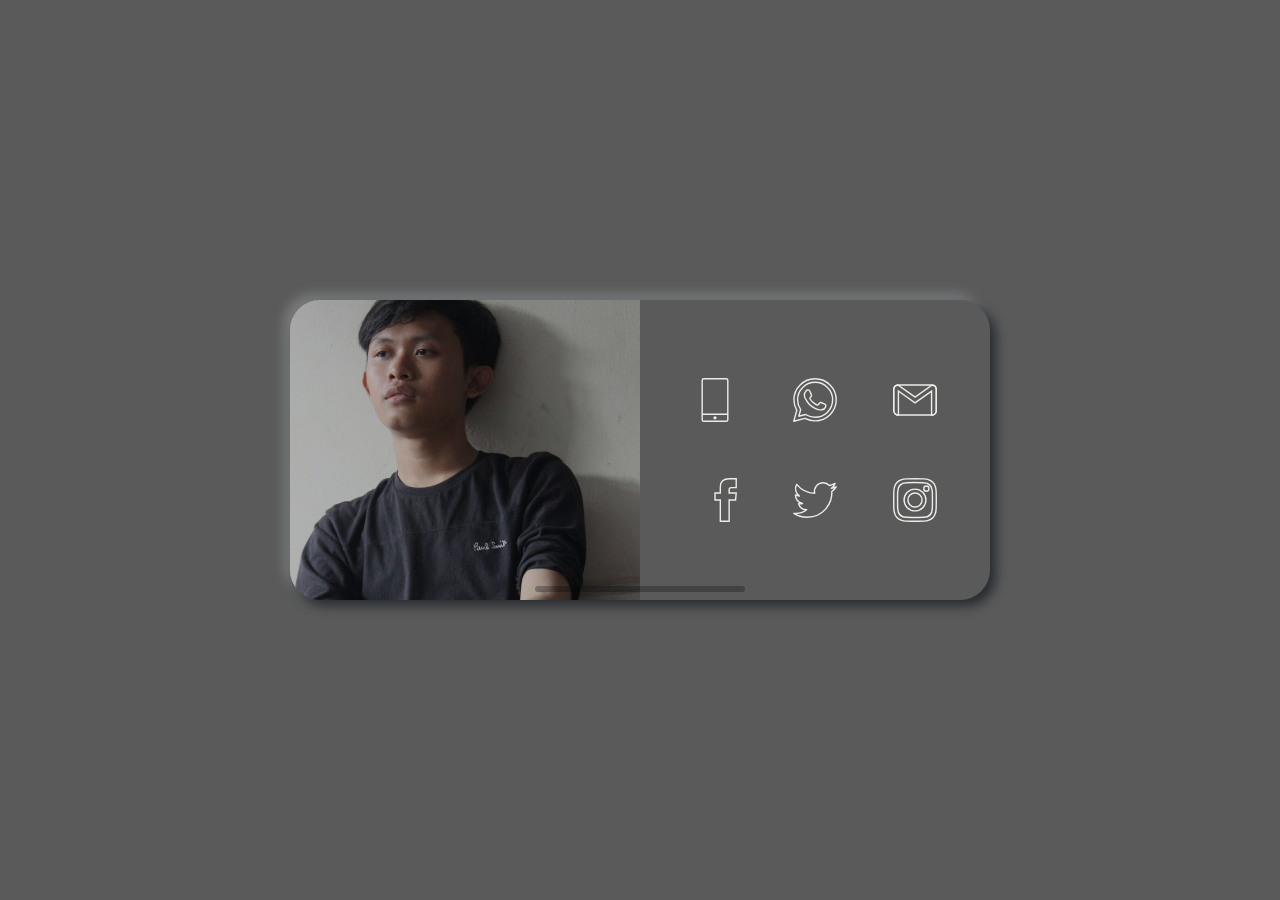
<file: index.html>
<!doctype html>
<html id="one" class="nocls">

<head>
	<!-- Required meta tags -->
	<meta charset="utf-8">
	<meta name="viewport"
		content="width=device-width, initial-scale=1, minimum-scale=1, maximum-scale=1, shrink-to-fit=no">

	<!-- Custom CSS -->
	<link rel="stylesheet" href="css/accio.css">

	<!-- favIcon-s Link -->
	<link rel="apple-touch-icon" sizes="57x57" href="img/favicon/apple-icon-57x57.png">
	<link rel="apple-touch-icon" sizes="60x60" href="img/favicon/apple-icon-60x60.png">
	<link rel="apple-touch-icon" sizes="72x72" href="img/favicon/apple-icon-72x72.png">
	<link rel="apple-touch-icon" sizes="76x76" href="img/favicon/apple-icon-76x76.png">
	<link rel="apple-touch-icon" sizes="114x114" href="img/favicon/apple-icon-114x114.png">
	<link rel="apple-touch-icon" sizes="120x120" href="img/favicon/apple-icon-120x120.png">
	<link rel="apple-touch-icon" sizes="144x144" href="img/favicon/apple-icon-144x144.png">
	<link rel="apple-touch-icon" sizes="152x152" href="img/favicon/apple-icon-152x152.png">
	<link rel="apple-touch-icon" sizes="180x180" href="img/favicon/apple-icon-180x180.png">
	<link rel="icon" type="image/png" sizes="192x192" href="img/favicon/android-icon-192x192.png">
	<link rel="icon" type="image/png" sizes="32x32" href="img/favicon/favicon-32x32.png">
	<link rel="icon" type="image/png" sizes="96x96" href="img/favicon/favicon-96x96.png">
	<link rel="icon" type="image/png" sizes="16x16" href="img/favicon/favicon-16x16.png">
	<link rel="manifest" href="img/favicon/manifest.json">
	<meta name="msapplication-TileColor" content="#ffffff">
	<meta name="msapplication-TileImage" content="img/favicon/ms-icon-144x144.png">
	<meta name="theme-color" content="#ffffff">

	<!-- Twitter Markuo -->
	<meta name="twitter:image" content="https://sedanglapar.github.io/sedang-lapar/img/card.jpg" />
	<meta name="twitter:card" content="summary_large_image">
	<meta name="twitter:site" content="@sedang_lapar" />
	<meta name="twitter:creator" content="@sedang_lapar" />
	<!-- facebook Markup -->
	<meta property="og:url" content="sedang-lapar.000webhostapp.com/accio" />
	<meta property="og:type" content="website" />
	<meta property="og:title" content="My Contact" />
	<meta property="og:description" content="call / email / Social Media" />
	<meta property="og:image" content="https://sedanglapar.github.io/sedang-lapar/img/card.jpg" />

	<title>My Contact</title>
</head>

<body>
	<section id="load">
		<style>
			#load {
				background-color: #5a5a5a;
				z-index: 2;
				transform: scale(1);
				opacity: 1;
				transition: all .5s ease-in-out;
			}

			#load svg {
				width: 100px;
				height: 100px;
				background-color: #7e7e7e;
				padding: 5px;
				transform: scale(1);
				opacity: 1;
			}

			#load svg .fil0 {
				fill: #5a5a5a
			}

			#load svg .fil1 {
				fill: #00CECE;
			}

			#load.close {
				transform: scale(3);
				opacity: 0;
			}

			#load.close .svg {
				transform: scale(3);
				opacity: 0;
			}

		</style>
		<svg xmlns="http://www.w3.org/2000/svg" xml:space="preserve" width="100%" height="100%" version="1.1"
			style="shape-rendering:geometricPrecision; text-rendering:geometricPrecision; image-rendering:optimizeQuality; fill-rule:evenodd; clip-rule:evenodd"
			viewBox="0 0 6587 6587" xmlns:xlink="http://www.w3.org/1999/xlink">
			<g id="Layer_x0020_1">
				<metadata id="CorelCorpID_0Corel-Layer RIPrivate" />
				<path class="fil0"
					d="M0 0l6586 0 0 6586 -353 0 -1470 -1469 -1470 1469 -3293 0 0 -6586zm2794 6087l-1940 0 970 -970 970 970zm-2294 -5587l2294 0 -2294 2294 0 -2294zm3293 0l1940 0 -970 970 -970 -970zm2294 354l0 1940 -970 -970 970 -970zm-458 2189l-1732 0 866 -866 866 866zm-2439 0l-2232 0 2335 -2335 1116 1116 -1219 1219zm2439 500l-866 866 -866 -866 1732 0zm-1220 1220l-1116 1116 -1116 -1116 1116 -1116 1116 1116zm-2585 -354l-867 -866 1733 0 -866 866zm4263 -616l0 1940 -970 -970 970 -970zm-5587 1940l0 -1940 970 970 -970 970z" />
				<polygon class="fil1" points="-1,6586 -1,6234 6233,0 6586,0 6586,354 354,6586 " />
			</g>
		</svg>
	</section>
	<section class="">
		<div class="accio">
			<div class="accio-face" style="background-image: url(img/74.jpg);"></div>
			<div class="accio-back">
				<div class="iconwrap">

					<!-- individual Link -->
					<div class="frame">
						<a class="phone" href="tel:+6289627246816">
							<div class="tooltipwrap">
								<div class="tooltip">telephone</div>
							</div>
							<div class="icon-hover"></div>
						</a>
					</div>

					<!-- individual Link -->
					<div class="frame">
						<a class="whatsapp" href="https://wa.me/6289627246816" target="_blank">
							<div class="tooltipwrap">
								<div class="tooltip">whatsapp</div>
							</div>
							<div class="icon-hover"></div>
						</a>
					</div>

					<!-- individual Link -->
					<div class="frame">
						<a class="gmail" href="mailto:idho.private@gmail.com" target="_blank">
							<div class="tooltipwrap">
								<div class="tooltip">gmail</div>
							</div>
							<div class="icon-hover"></div>
						</a>
					</div>

					<!-- individual Link -->
					<div class="frame">
						<a class="facebook" href="https://id-id.facebook.com/idho.private" target="_blank">
							<div class="tooltipwrap">
								<div class="tooltip">facebook</div>
							</div>
							<div class="icon-hover"></div>
						</a>
					</div>

					<!-- individual Link -->
					<div class="frame">
						<a class="twitter" href="https://twitter.com/sedang_lapar_2" target="_blank">
							<div class="tooltipwrap">
								<div class="tooltip">twitter</div>
							</div>
							<div class="icon-hover"></div>
						</a>
					</div>

					<!-- individual Link -->
					<div class="frame">
						<a class="instagram" href="https://instagram.com/sedang_lapar_blog/" target="_blank">
							<div class="tooltipwrap">
								<div class="tooltip">instagram</div>
							</div>
							<div class="icon-hover">
								<div class="icon-instagram"></div>
							</div>
						</a>
					</div>
				</div>
			</div>
			<div class="home-link"></div>
		</div>
	</section>
	<script src="js/jquery-3.5.1.min.js"></script>
	<script src="js/accio.js"></script>
</body>

</html>
</file>
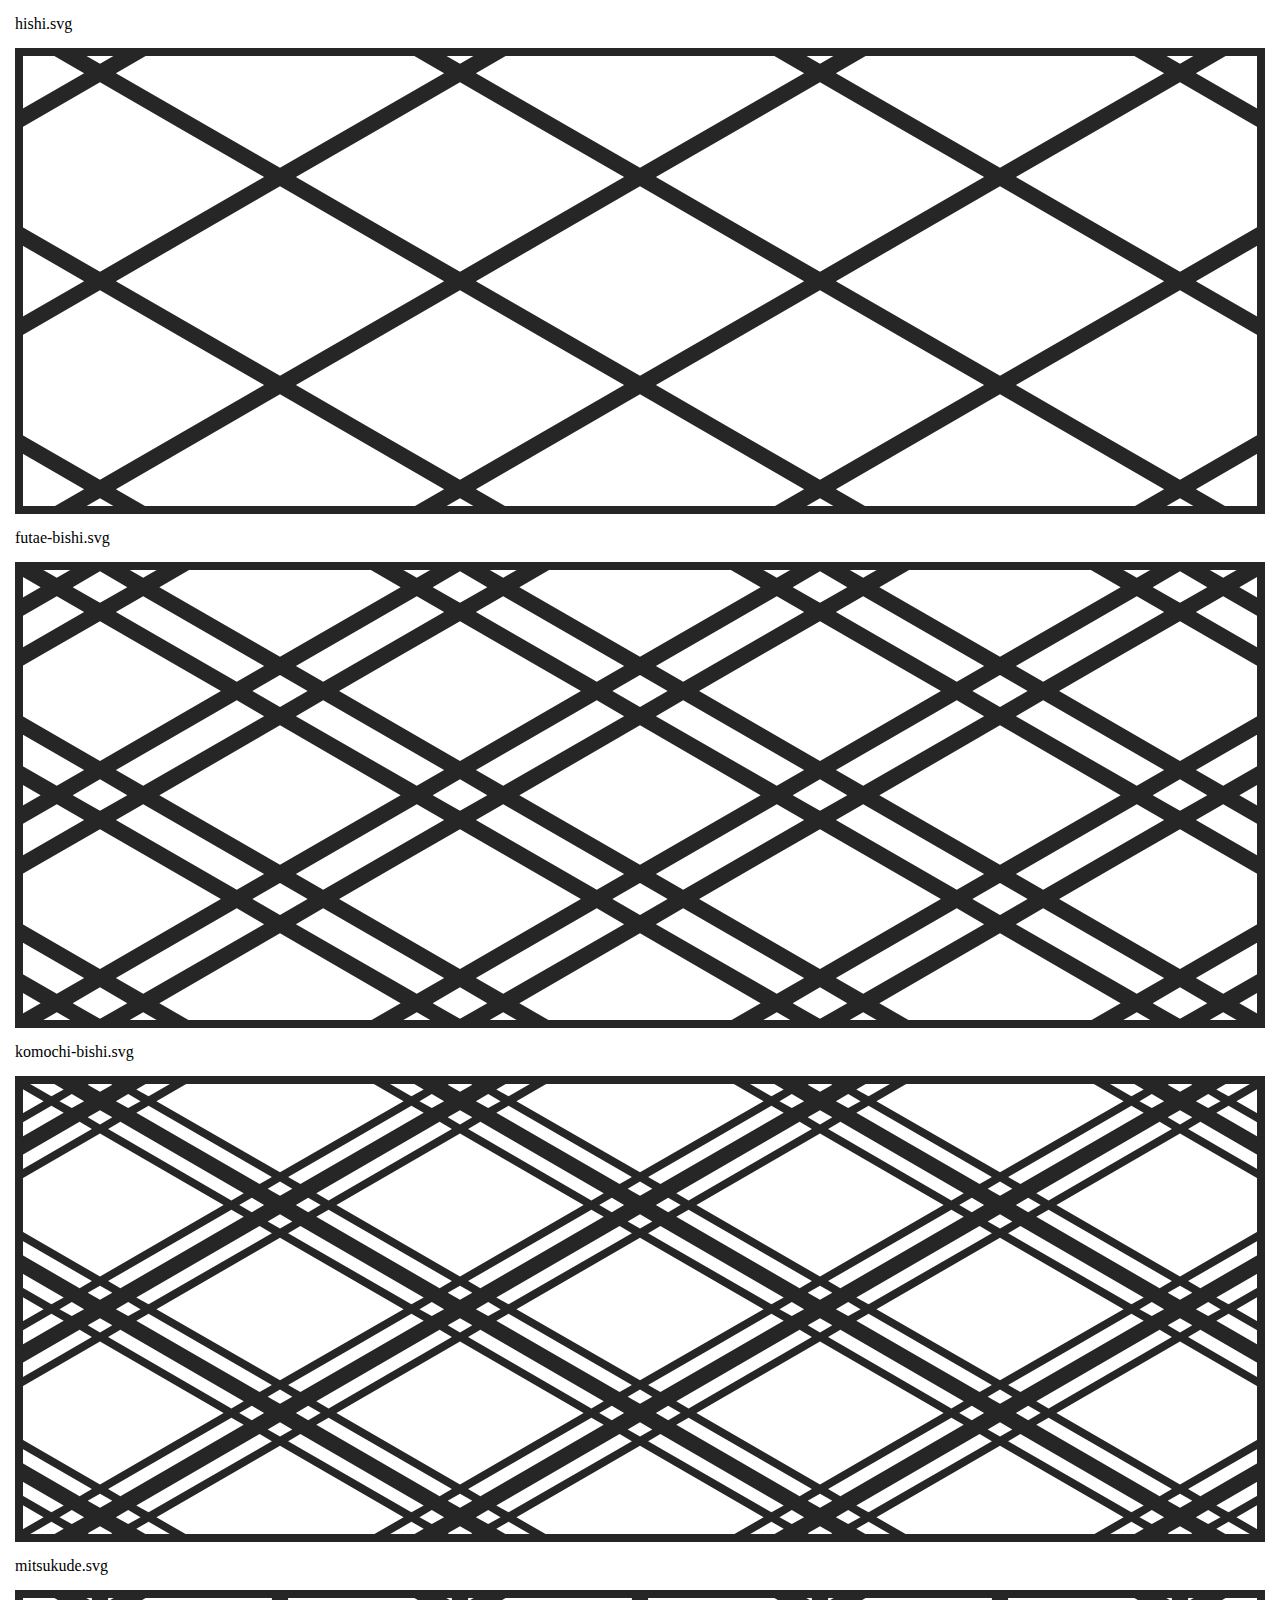
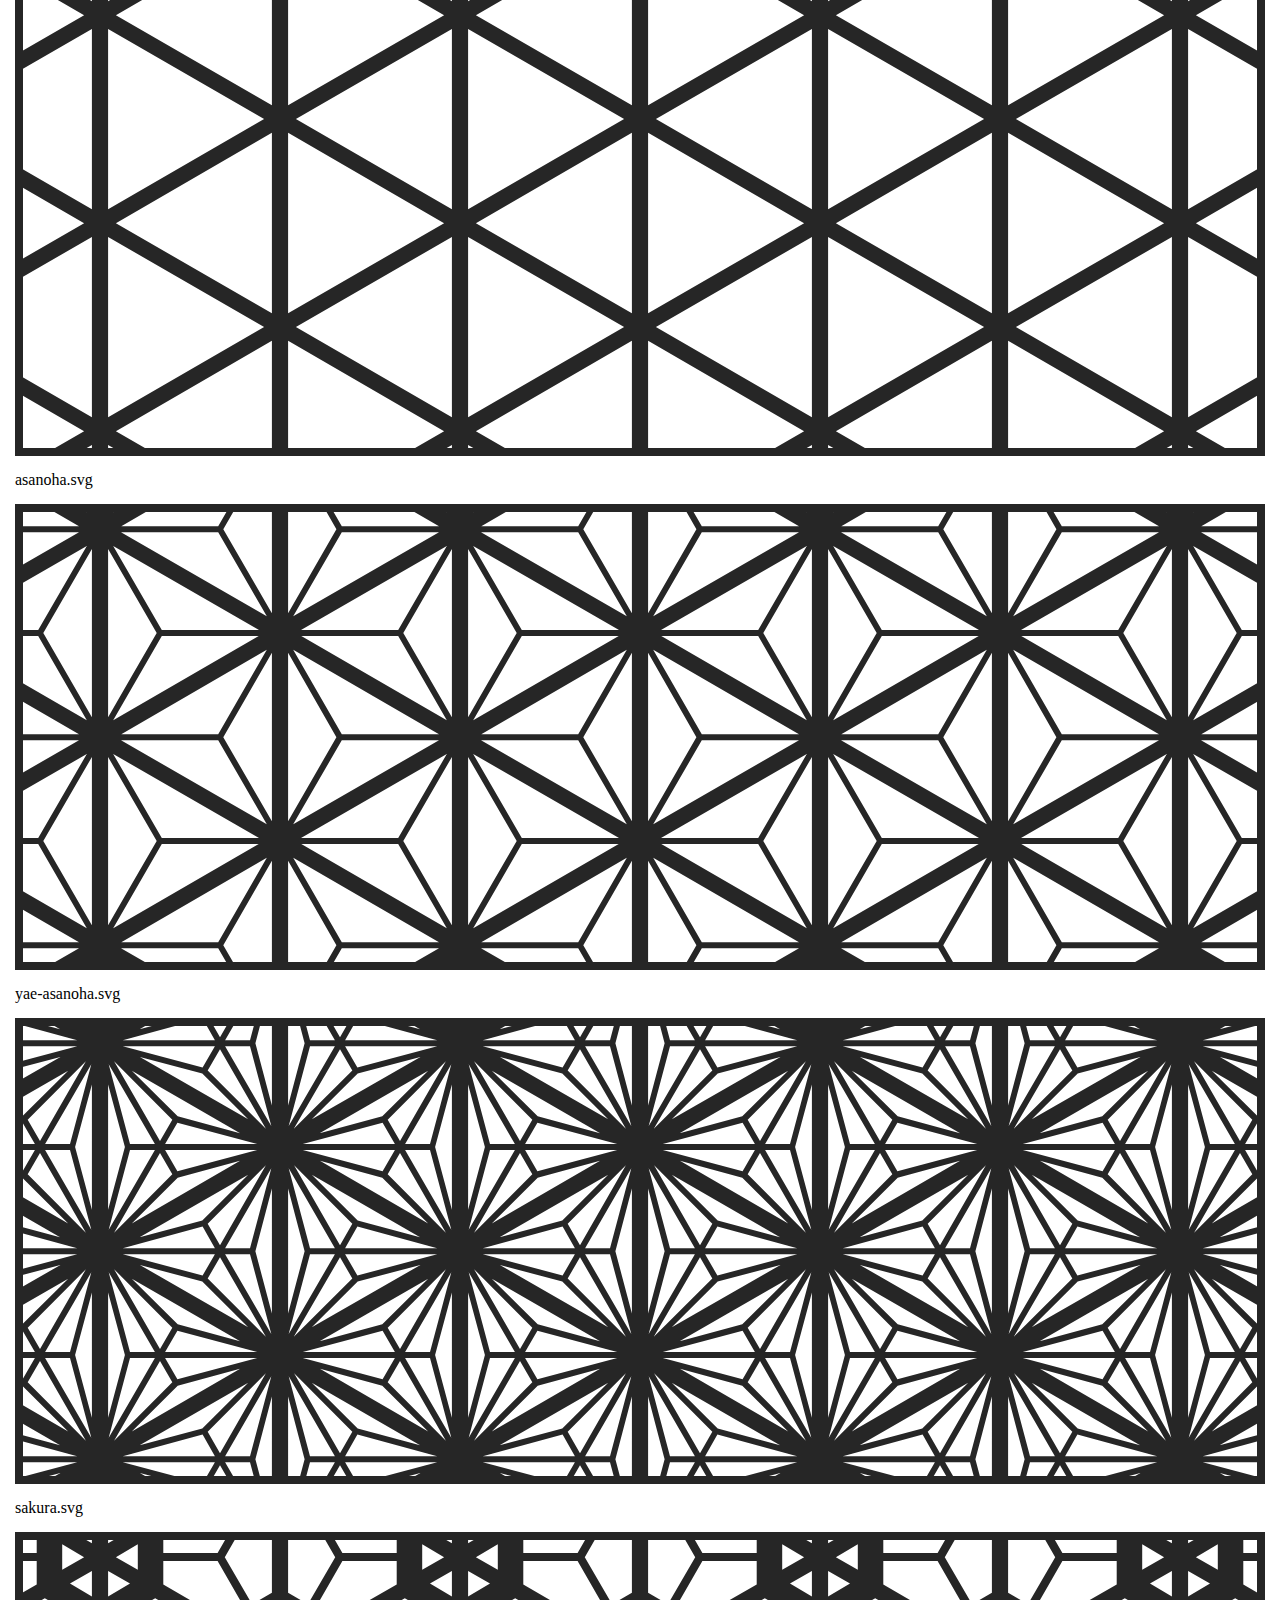
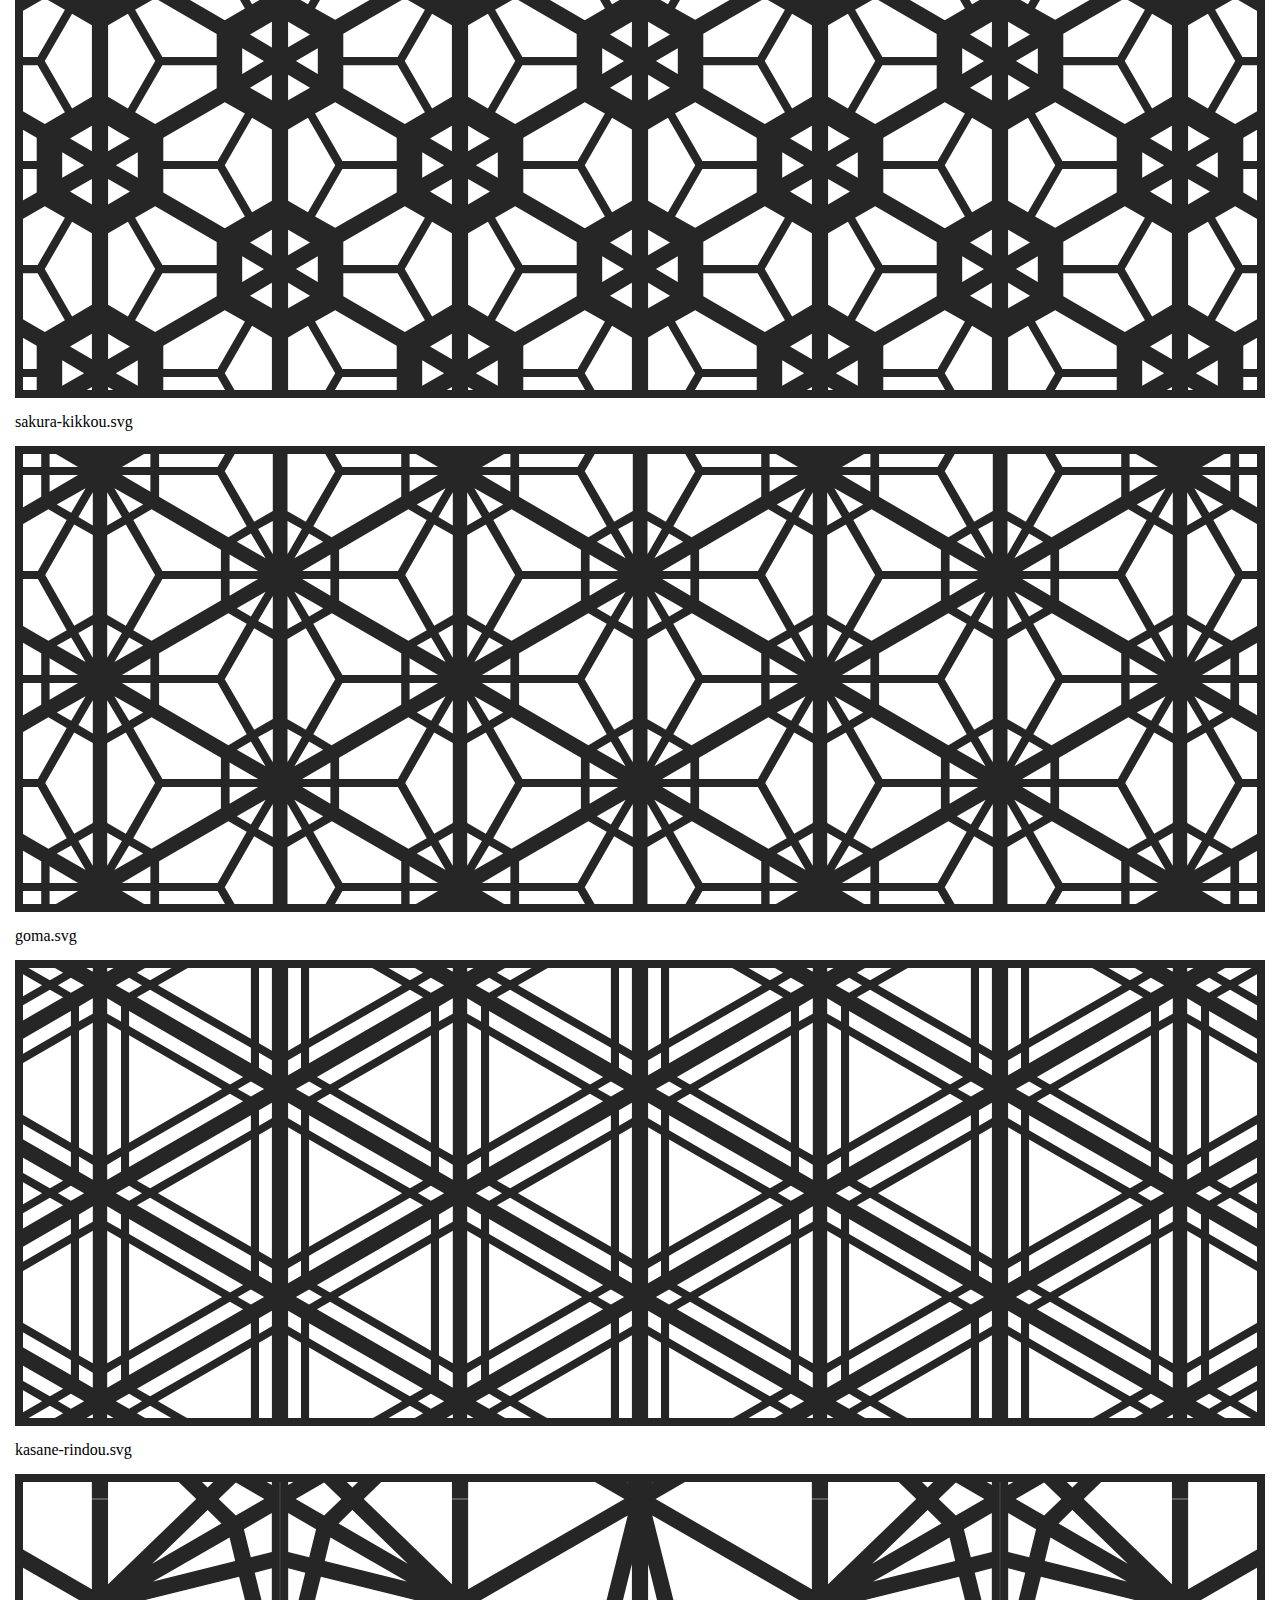
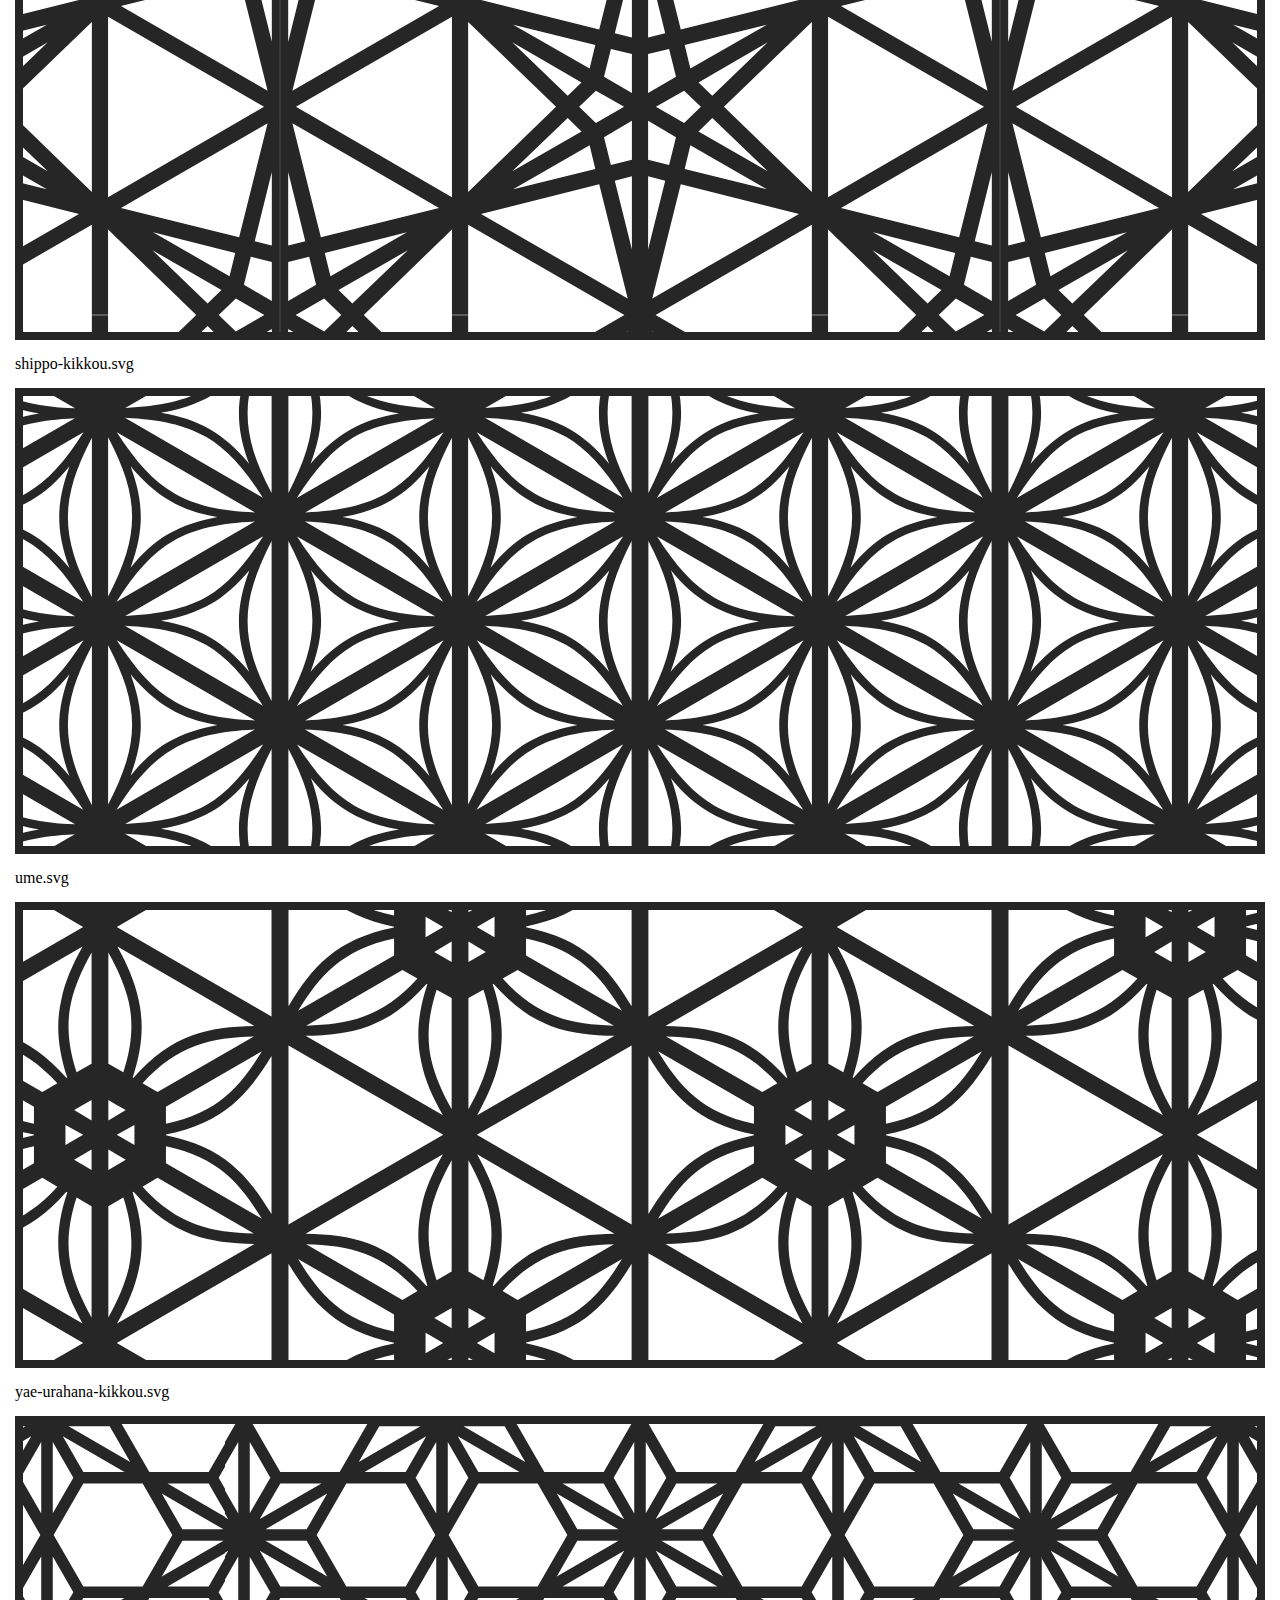
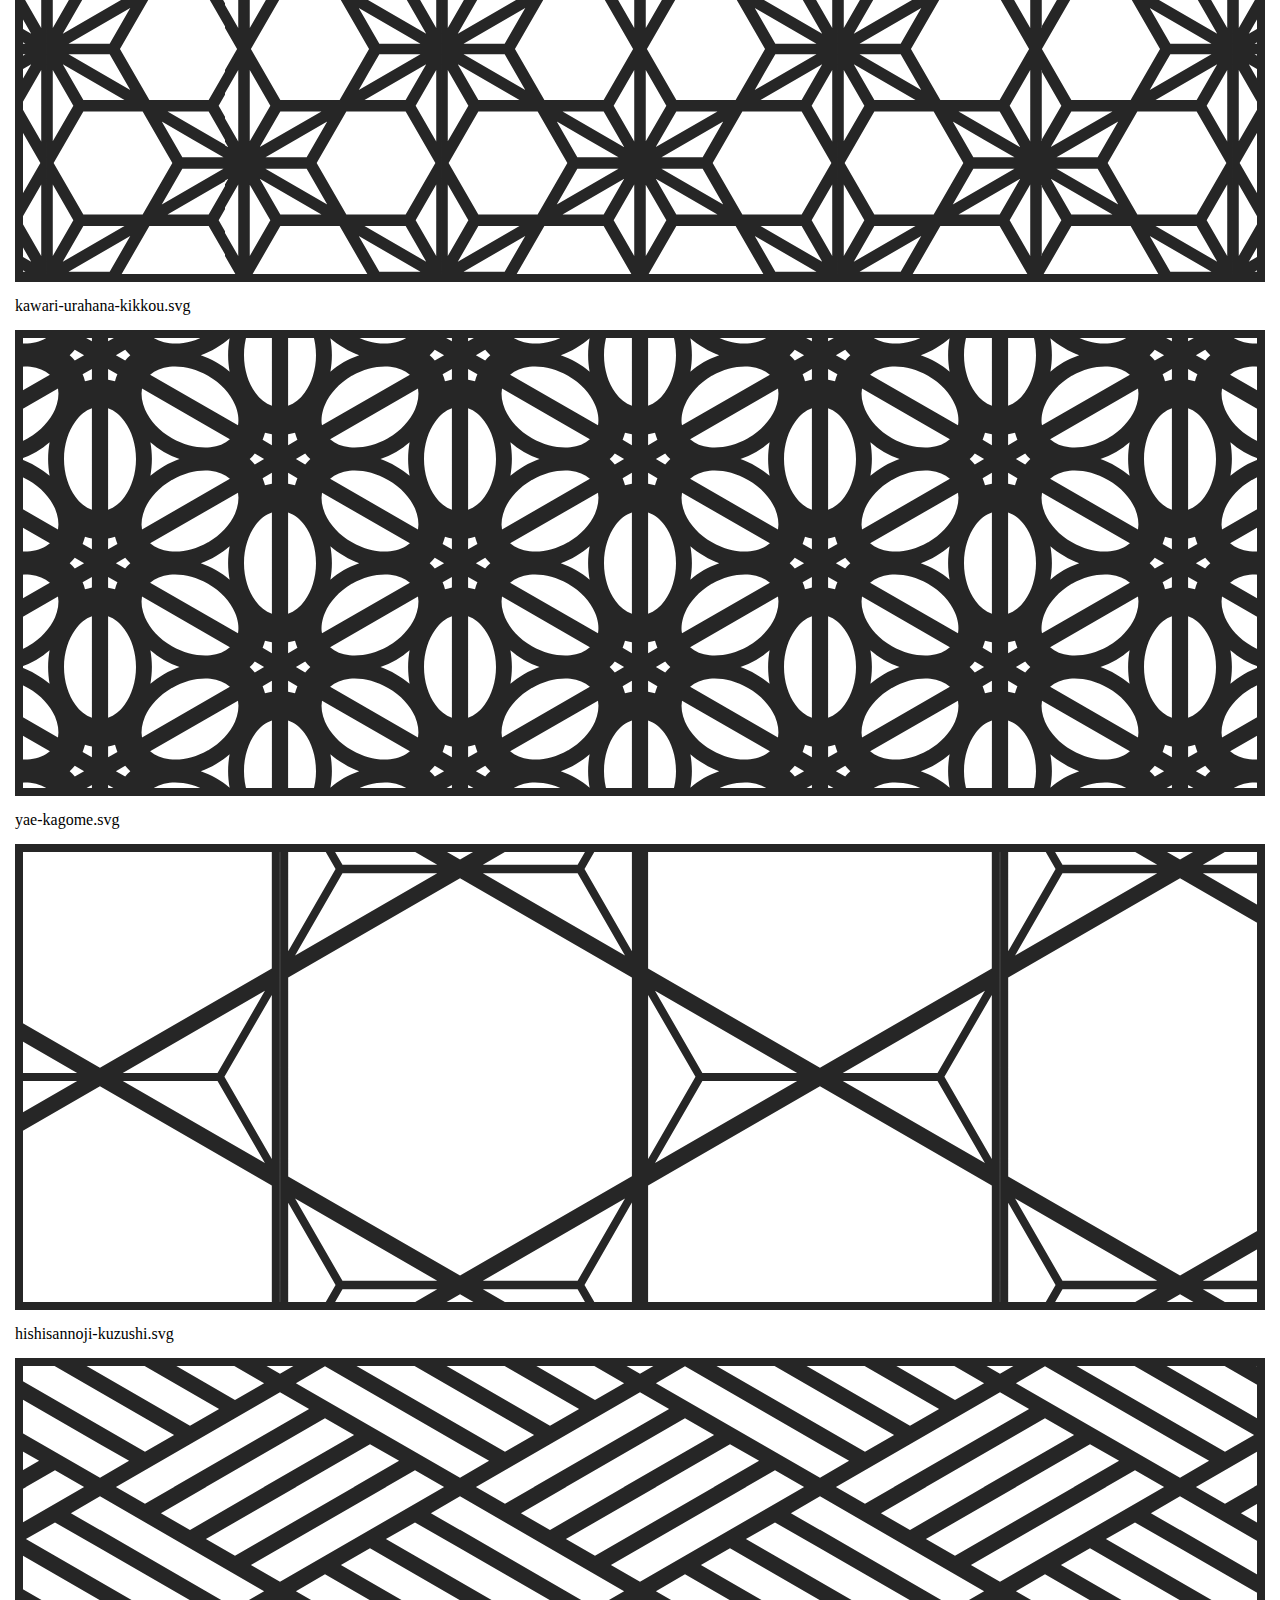
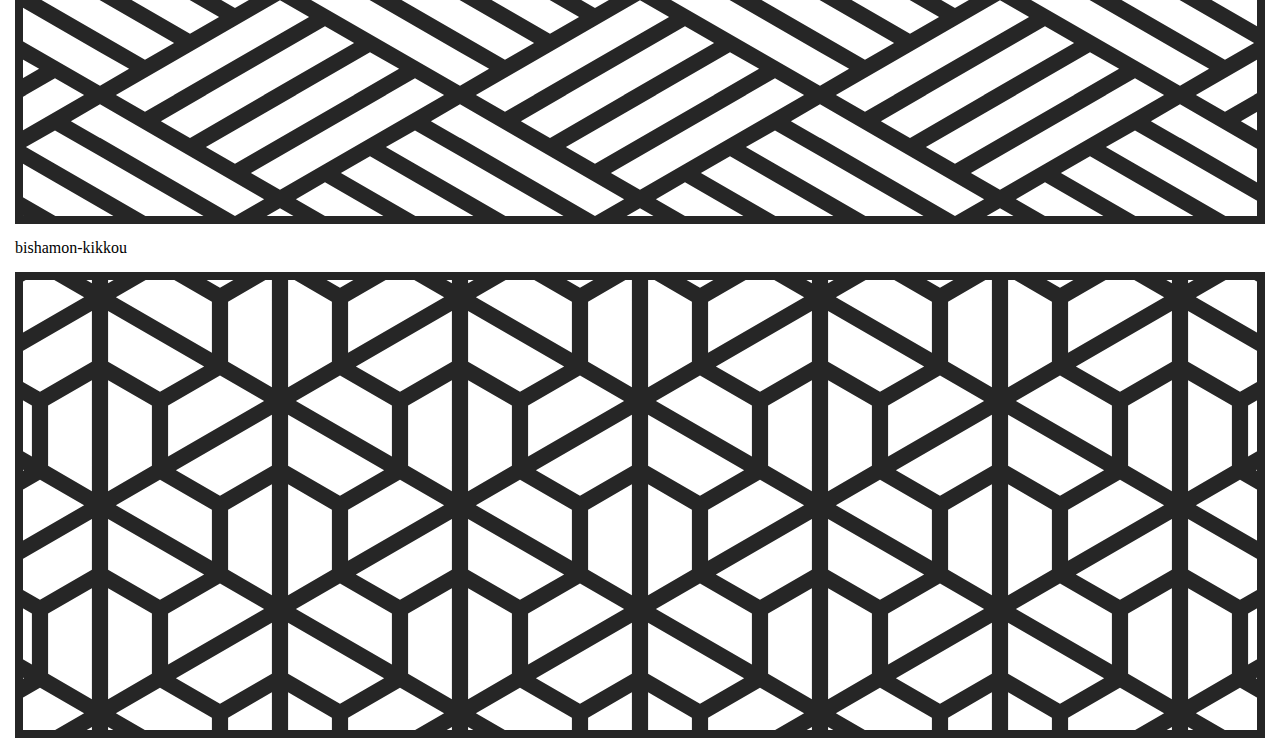
<file: kumiko-pattern/index.html>
<html class="no-js" lang="en-US"><head>
<meta name="viewport" content="width=device-width,initial-scale=1.0"><meta name="format-detection" content="telephone=no">
<style>
body {
padding:15px 15px 0 15px;
margin:0;
display: flex;
flex-wrap: wrap;
align-items: center;
justify-content: center;
}
    
div {
width: 100%;
height: 50vh;
background-position: center;
/*background-size: 100px;*/
border: 8px solid #262626;
margin: 15px 0;
transition: all 1s cubic-bezier(0.29, 0.01, 0.37, 0.91);
}

div:hover {
/*background-size: 150px;*/
}

p {
width: 100%;
margin:0;
}
</style>
</head>
<body>
<p>hishi.svg</p>
<div style="background-image:url(hishi.svg);"></div>

<p>futae-bishi.svg</p>
<div style="background-image:url(futae-bishi.svg);"></div>

<p>komochi-bishi.svg</p>
<div style="background-image:url(komochi-bishi.svg);"></div>

<p>mitsukude.svg</p>
<div style="background-image:url(mitsukude.svg);"></div>

<p>asanoha.svg</p>
<div style="background-image:url(asanoha.svg);"></div>

<p>yae-asanoha.svg</p>
<div style="background-image:url(yae-asanoha.svg);"></div>

<p>sakura.svg</p>
<div style="background-image:url(sakura.svg);"></div>

<p>sakura-kikkou.svg</p>
<div style="background-image:url(sakura-kikkou.svg);"></div>

<p>goma.svg</p>
<div style="background-image:url(goma.svg);"></div>

<p>kasane-rindou.svg</p>
<div style="background-image:url(kasane-rindou.svg);"></div>

<p>shippo-kikkou.svg</p>
<div style="background-image:url(shippo-kikkou.svg);"></div>

<p>ume.svg</p>
<div style="background-image:url(ume.svg);"></div>

<p>yae-urahana-kikkou.svg</p>
<div style="background-image:url(yae-urahana-kikkou.svg);"></div>

<p>kawari-urahana-kikkou.svg</p>
<div style="background-image:url(kawari-urahana-kikkou.svg);"></div>

<p>yae-kagome.svg</p>
<div style="background-image:url(yae-kagome.svg);"></div>

<p>hishisannoji-kuzushi.svg</p>
<div style="background-image:url(hishisannoji-kuzushi.svg);"></div>

<p>bishamon-kikkou</p>
<div style="background-image:url(bishamon-kikkou.svg);"></div>


</body></html>
</file>
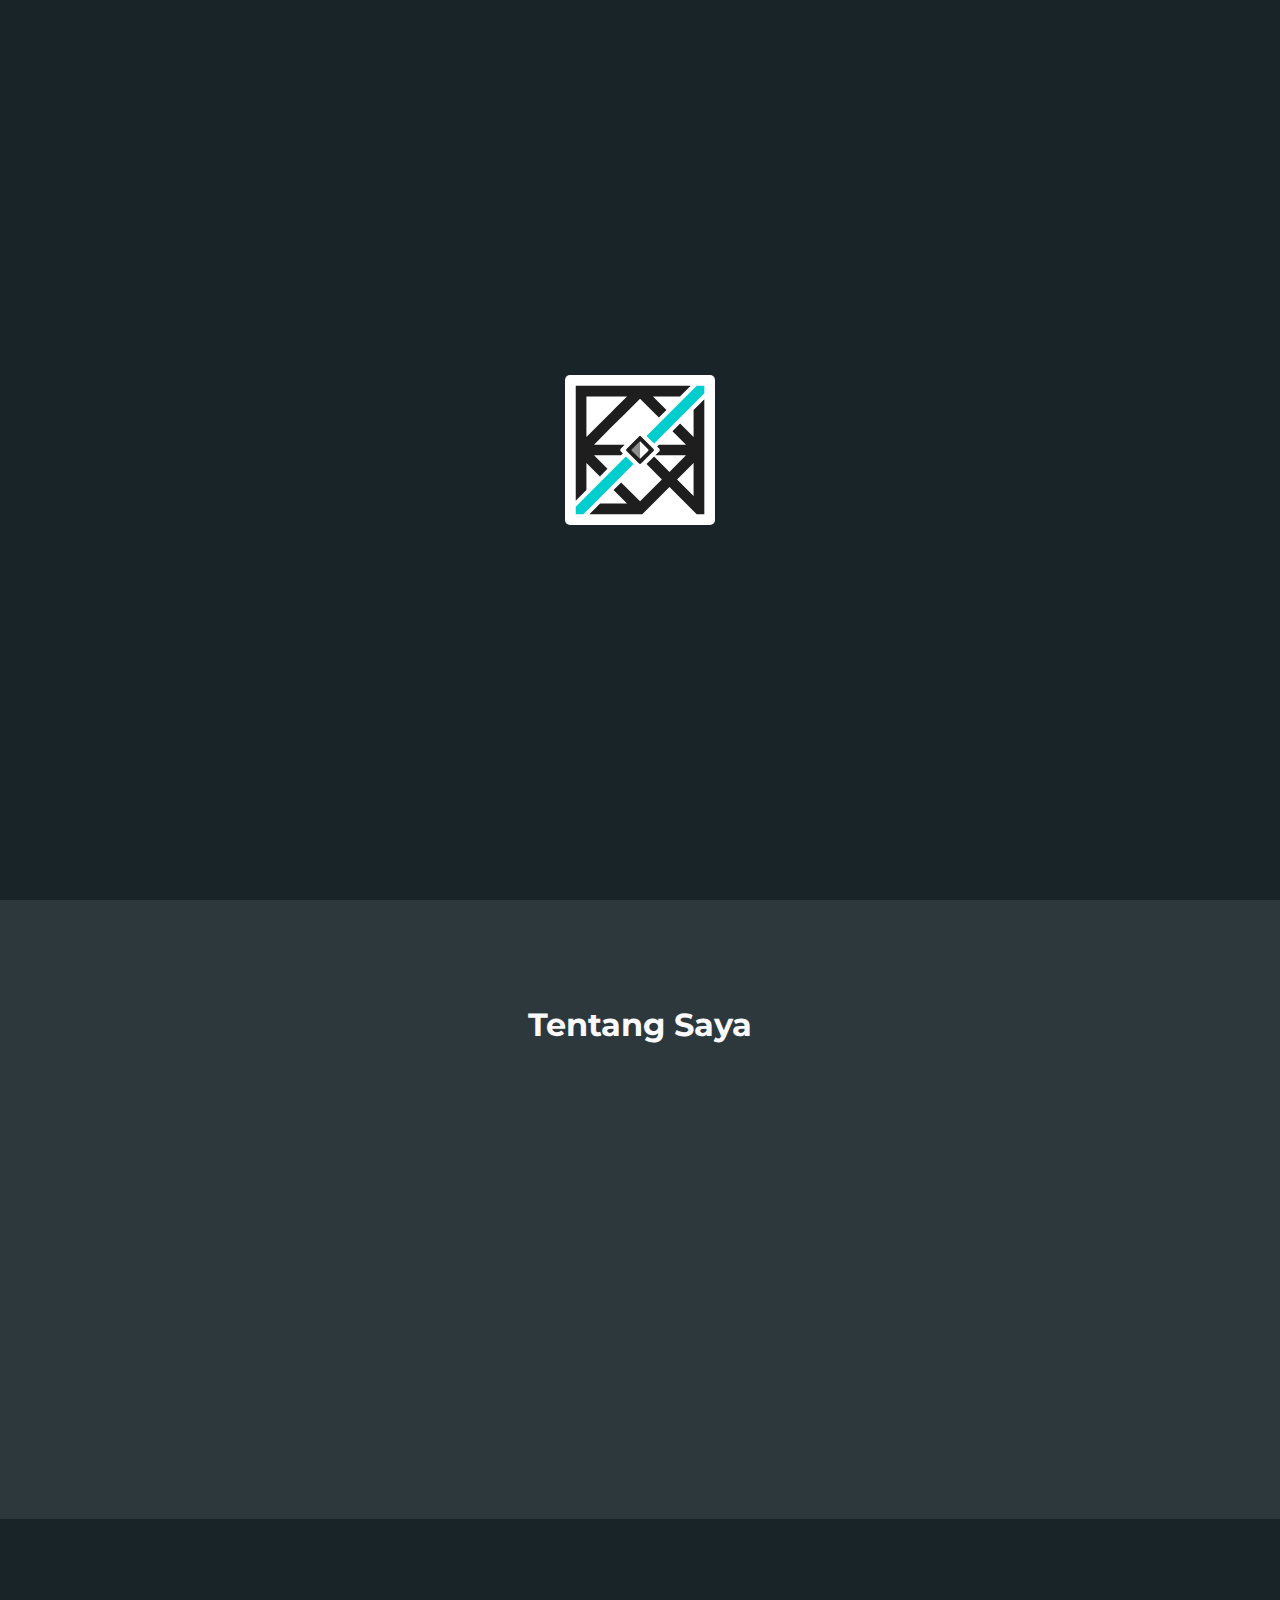
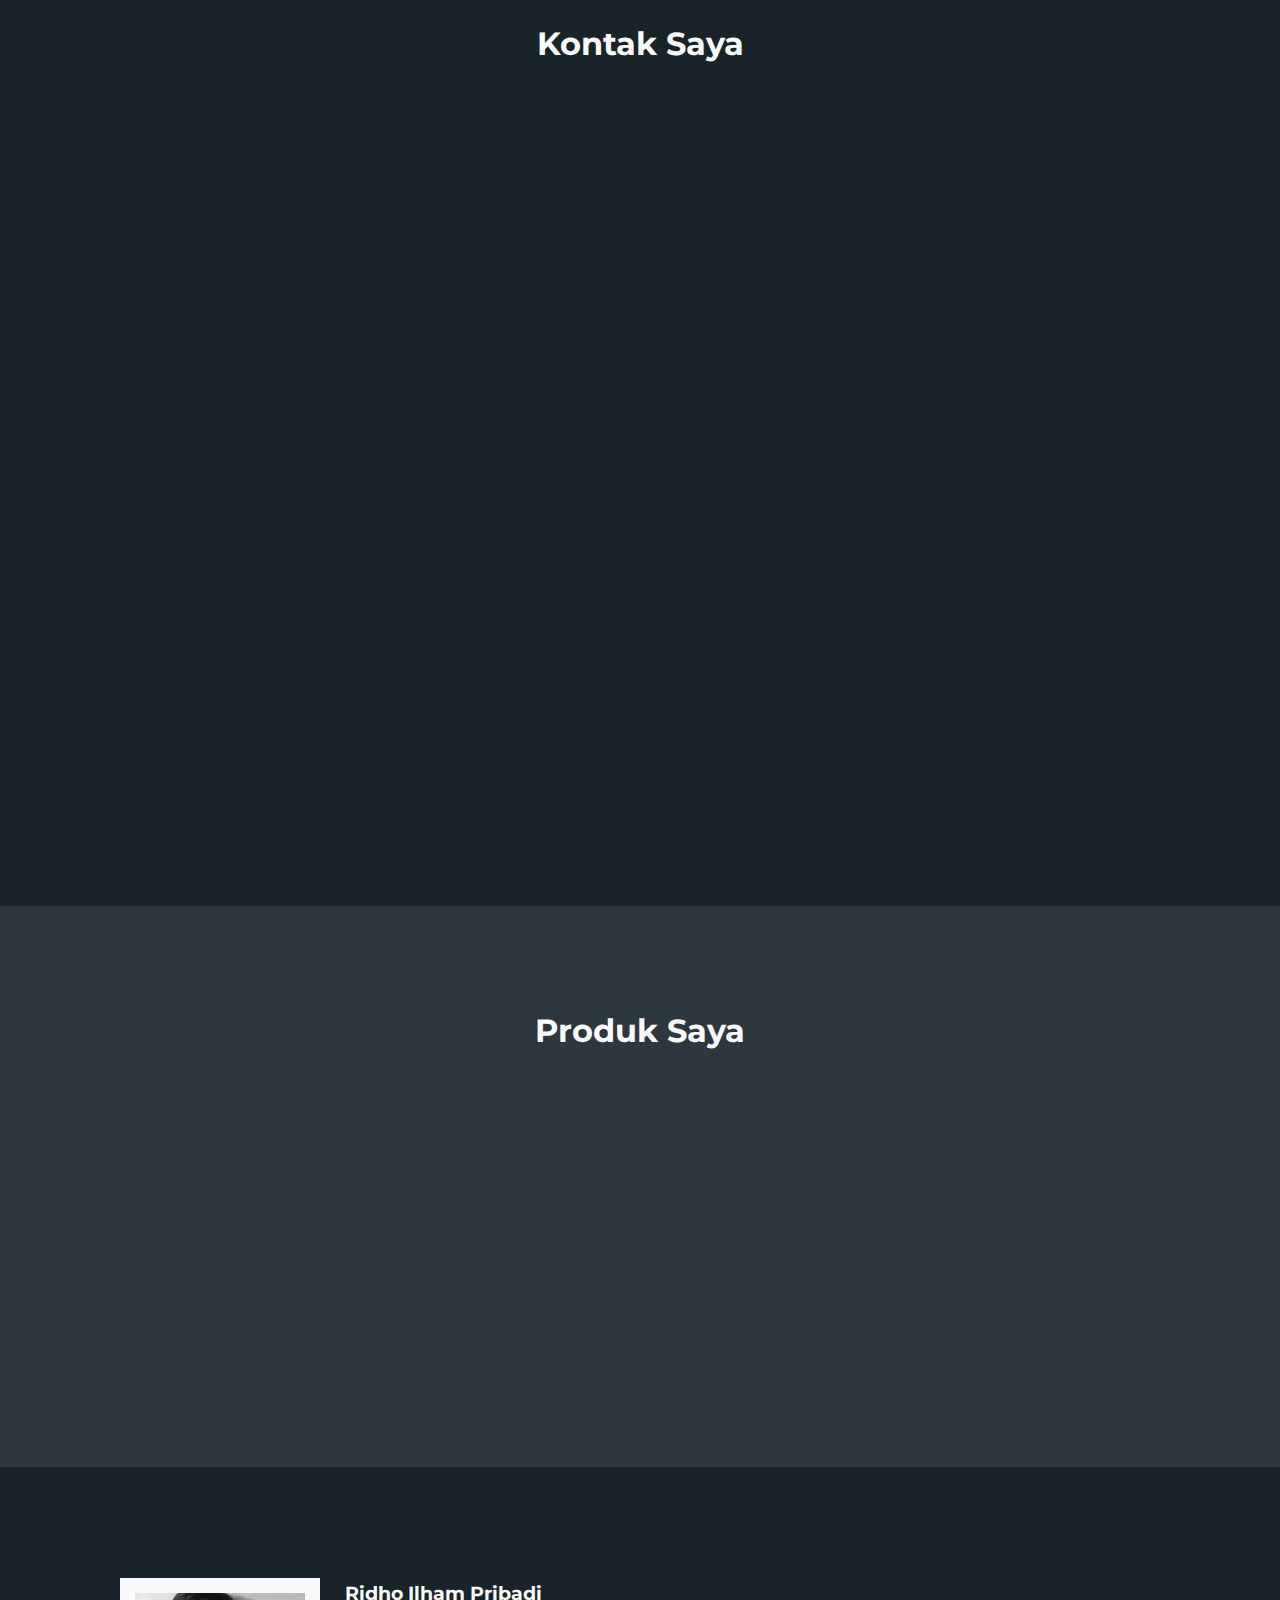
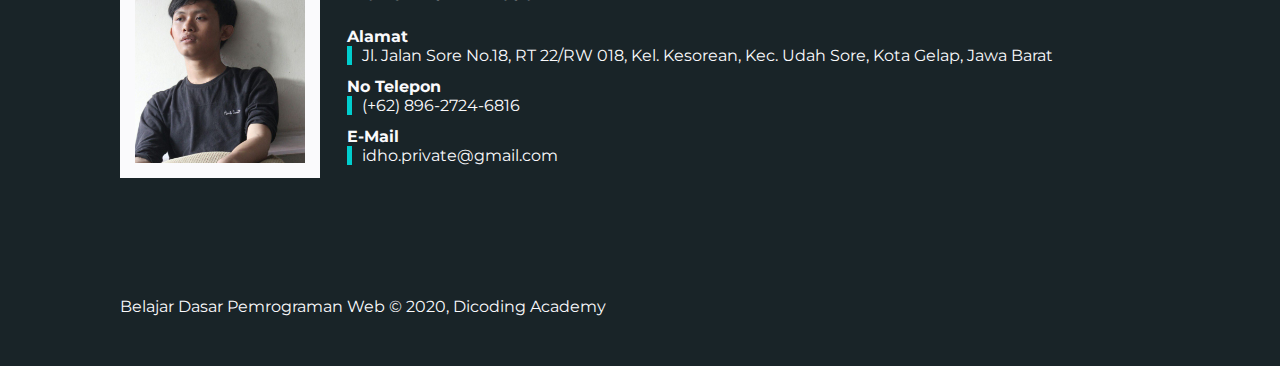
<file: web-dasar/index.html>
<!DOCTYPE html>
<html lang="id">

<head>
    <meta charset="UTF-8">
    <meta name="viewport" content="width=device-width, initial-scale=1.0">
    <link rel="stylesheet" href="assets/css/style.css">
    <title>Kang Kayu | The Great Carpenter</title>
</head>

<body id="top">
    <div id="load">
        <style>
            #load {
                position: fixed;
                display: flex;
                /* display: none; */
                justify-content: center;
                align-items: center;
                top: 0;
                left: 0;
                width: 100%;
                /* width: 100vw; */
                height: 100vh;
                z-index: 1000;
                background-color: rgba(25, 36, 40, 1);
                clip-path: polygon(0% 0%, 100% 0%, 100% 100%, 0% 100%);
                transition: all .4s ease-in-out;
                transition-delay: .25s;
            }

            #load::before {
                content: "";
                position: absolute;
                width: 100%;
                height: 100%;
                background-color: rgb(231, 231, 231);
                clip-path: polygon(0% 0%, 100% 0%, 100% 0%, 0% 0%);
                transition: all .35s ease-in-out;
            }

            #load.close {
                clip-path: polygon(0% 100%, 100% 100%, 100% 100%, 0% 100%);
            }

            #load.close::before {
                clip-path: polygon(0% 0%, 100% 0%, 100% 100%, 0% 100%);
            }

            #load figure {
                background: #ffffff;
                border-radius: 5px;
                margin: 0;
                padding: 0;
            }

            #load figure,
            #load figure svg {
                width: 150px;
                height: 150px;
            }

            #load figure svg .fil0 {
                fill: #1e1e1e
            }

            #load figure svg .fil1 {
                fill: #00CECE
            }

            #load figure svg .fil2 {
                fill: #1e1e1e80
            }
        </style>

        <figure>
            <svg xmlns="http://www.w3.org/2000/svg" xml:space="preserve" width="2.33333in" height="2.33333in"
                version="1.1"
                style="shape-rendering:geometricPrecision; text-rendering:geometricPrecision; image-rendering:optimizeQuality; fill-rule:evenodd; clip-rule:evenodd"
                viewBox="0 0 2333 2333" xmlns:xlink="http://www.w3.org/1999/xlink">
                <g id="Layer_x0020_1">
                    <path id="base" class="fil0"
                        d="M1368 333l210 210 -118 118 -293 -293 -229 229 -112 111 -118 118 -257 257 478 0 -60 61c-13,13 -13,33 0,45l31 32 -29 29 -420 0 210 210 -118 118 -210 -210 0 420 -166 167 0 -587 0 -167 0 -69 0 -167 0 -632 0 -48 0 -118 118 0 48 0 632 0 403 0 587 0 -167 166 -420 0zm94 750l420 0 -210 -210 118 -118 210 210 0 -420 167 -166 0 586 0 167 0 69 0 167 0 632 0 49 0 118 -118 0 0 0 -167 -167 0 0 -257 -257 0 0 -424 424 -236 0 -586 0 166 -167 420 0 -210 -210 118 -118 294 293 340 -340 -239 -239 118 -118 239 239 257 -257 -478 0 61 -61c12,-12 12,-32 0,-45l-32 -32 29 -29zm-754 -493l64 -64 193 -193 -440 0 -74 0 -118 0 0 118 0 125 0 389 214 -213 43 -44 118 -118zm1035 1035l257 257 0 -514 -257 257z" />
                    <path id="cyan" class="fil1"
                        d="M167 2049l780 -781 118 118 -780 781 -118 0 0 -118zm1101 -1102l781 -780 118 0 0 118 -781 780 -118 -118z" />
                    <polygon id="center2" class="fil2" points="1008,1167 1167,1008 1167,1325 " />
                    <path id="center" class="fil0"
                        d="M1151 957c9,-9 23,-9 32,0l194 194c9,9 9,23 0,32l-194 194c-9,9 -23,9 -32,0l-194 -194c-9,-9 -9,-23 0,-32l194 -194zm6 80c5,-5 14,-5 20,0l119 120c5,5 5,14 0,20l-119 119c-6,5 -15,5 -20,0l-120 -119c-5,-6 -5,-15 0,-20l120 -120z" />
                </g>
            </svg>
        </figure>

    </div>

    <header id="navbar">
        <!-- <a class="logo">La-Lapar</a> -->
        <nav>
            <ul>
                <li>
                    <a href="#section2">Tentang Saya</a>
                </li>
                <li>
                    <a href="#kontak">Kontak</a>
                </li>
                <li>
                    <a href="#gallery">Produk Saya</a>
                </li>
            </ul>
        </nav>
        <a class="btn2 toggle">
            <span class="bars"></span>
        </a>
    </header>

    <main>
        <div class="content">

            <section id="section1">
                <div class="container">
                    <div class="box logo">
                        <figure class="logo-wrap">
                            <svg xmlns="http://www.w3.org/2000/svg" xml:space="preserve" width="2.33333in"
                                height="2.33333in" version="1.1"
                                style="shape-rendering:geometricPrecision; text-rendering:geometricPrecision; image-rendering:optimizeQuality; fill-rule:evenodd; clip-rule:evenodd"
                                viewBox="0 0 2333 2333" xmlns:xlink="http://www.w3.org/1999/xlink">
                                <g id="Layer_x0020_1">
                                    <path id="base" class="fil0"
                                        d="M1368 333l210 210 -118 118 -293 -293 -229 229 -112 111 -118 118 -257 257 478 0 -60 61c-13,13 -13,33 0,45l31 32 -29 29 -420 0 210 210 -118 118 -210 -210 0 420 -166 167 0 -587 0 -167 0 -69 0 -167 0 -632 0 -48 0 -118 118 0 48 0 632 0 403 0 587 0 -167 166 -420 0zm94 750l420 0 -210 -210 118 -118 210 210 0 -420 167 -166 0 586 0 167 0 69 0 167 0 632 0 49 0 118 -118 0 0 0 -167 -167 0 0 -257 -257 0 0 -424 424 -236 0 -586 0 166 -167 420 0 -210 -210 118 -118 294 293 340 -340 -239 -239 118 -118 239 239 257 -257 -478 0 61 -61c12,-12 12,-32 0,-45l-32 -32 29 -29zm-754 -493l64 -64 193 -193 -440 0 -74 0 -118 0 0 118 0 125 0 389 214 -213 43 -44 118 -118zm1035 1035l257 257 0 -514 -257 257z" />
                                    <path id="cyan" class="fil1"
                                        d="M167 2049l780 -781 118 118 -780 781 -118 0 0 -118zm1101 -1102l781 -780 118 0 0 118 -781 780 -118 -118z" />
                                    <polygon id="center2" class="fil2" points="1008,1167 1167,1008 1167,1325 " />
                                    <path id="center" class="fil0"
                                        d="M1151 957c9,-9 23,-9 32,0l194 194c9,9 9,23 0,32l-194 194c-9,9 -23,9 -32,0l-194 -194c-9,-9 -9,-23 0,-32l194 -194zm6 80c5,-5 14,-5 20,0l119 120c5,5 5,14 0,20l-119 119c-6,5 -15,5 -20,0l-120 -119c-5,-6 -5,-15 0,-20l120 -120z" />
                                </g>
                            </svg>
                        </figure>
                    </div>

                    <div class="box text">
                        <h1>Kang Kayu</h1>
                        <p>Profesional Berkualitas.</p>
                        <div class="button">
                            <a href="#gallery" class="btn">Lihat Produk Saya</a>
                            <a href="#kontak" class="btn">Hubungi Saya</a>
                        </div>
                    </div>
                </div>

                <a class="anchor scroll-down" href="#section2">
                    <span><svg xmlns="http://www.w3.org/2000/svg" viewBox="0 0 1000 1000">
                            <g id="1">
                                <path class="fil0 str0"
                                    d="M95 515l384 192 1 0c6,3 12,5 19,5 8,0 16,-2 23,-6l386 -193c3,-1 6,-3 8,-5 11,-8 17,-21 17,-35l0 0 0 -189 -408 239c-8,5 -17,8 -27,8 -9,-1 -18,-4 -25,-9l-406 -238 0 189 0 0 0 0c0,10 3,20 9,28 5,6 12,11 19,14z" />
                            </g>
                        </svg>
                        Lebih Tahu Tentang Saya
                    </span>
                </a>
            </section>

            <section id="section2">
                <div class="container">
                    <div class="fullbox">
                        <h1>Tentang Saya</h1>
                    </div>
                    <div class="box img">
                        <figure class="an main-image">
                            <img src="assets/img/furniture1.png" alt="">
                        </figure>
                    </div>
                    <div class="box text an">
                        <p>Lorem ipsum dolor sit amet consectetur adipisicing elit. Officia voluptatum quas inventore
                            commodi totam esse corrupti! Deserunt mollitia voluptatem veniam odio ducimus voluptatum
                            tempora! Voluptatem ipsa, alias ut minima qui, esse nulla voluptas voluptates et dolores
                            voluptatibus aliquid quaerat dolore possimus, adipisci accusantium minus? Quas tempore
                            voluptatibus incidunt pariatur repudiandae in explicabo asperiores accusamus corporis
                            autem....</p>
                        <div class="button">
                            <a class="btn anchor" href="#kontak">Hubungi Saya</a>

                            <a class="btn anchor" href="#gallery">Produk Saya</a>
                        </div>
                    </div>
                </div>
            </section>

            <section id="kontak">
                <div class="container">
                    <div class="fullbox title">
                        <h1>Kontak Saya</h1>
                    </div>

                    <div class="fullbox sns">
                        <div class="sns-container">
                            <a class="sns phone an" href="tel:+6289627246816" target="_blank">
                                <div class="tooltip" style="width: 172px;">
                                    <p>Nomor Telepon</p>
                                </div>
                            </a>
                            <a class="sns facebook an" href="https://id-id.facebook.com/idho.private" target="_blank">
                                <div class="tooltip">
                                    <p>facebook</p>
                                </div>
                            </a>
                            <a class="sns twitter an" href="https://www.twitter.com/sedang_lapar" target="_blank">
                                <div class="tooltip">
                                    <p>twitter</p>
                                </div>
                            </a>
                            <a class="sns instagram an" href="https://www.instagram.com/sedang_lapar_blog"
                                target="_blank">
                                <div class="tooltip">
                                    <p>instagram</p>
                                </div>
                            </a>
                        </div>
                    </div>

                    <div class="fullbox form">
                        <div class="form-card an">
                            <form action="/">
                                <div class="input-text">
                                    <label for="nama">Nama Lengkap :</label>
                                    <input type="text" id="nama" placeholder="Prima Naga">
                                </div>
                                <div class="input-text">
                                    <label for="email">E-mail :</label>
                                    <input type="text" id="email" placeholder="primanaga2218@gmail.com">
                                </div>
                                <div class="input-text">
                                    <label for="nama">Pesan Anda :</label>
                                    <textarea id="pesan" placeholder="Pesan.." rows="5"></textarea>
                                </div>
                                <button type="submit" href="/">Kirim</button>
                            </form>
                        </div>
                    </div>
                </div>
            </section>

            <section id="gallery">
                <div class="container">
                    <div class="fullbox title">
                        <h1>Produk Saya</h1>
                    </div>

                    <div class="fullbox cards-container">

                        <div class="card">
                            <a href="assets/page/desk-D117.html">
                                <div class="card-img an">
                                    <img src="assets/img/gallery/D117_Desk_front_1_1200.jpg" alt="">
                                </div>
                            </a>
                            <div class="card-text an">
                                <a href="assets/page/desk-D117.html">
                                    <h2>Desktop D117</h2>
                                    <p>Modern Working Desk</p>
                                </a>
                            </div>
                        </div>
                        <!--  -->

                        <div class="card">
                            <a href="assets/page/example.html">
                                <div class="card-img an">
                                    <img src="assets/img/gallery/Airia-Desk-2197149-gallery1.jpg" alt="">
                                </div>
                            </a>
                            <div class="card-text an">
                                <a href="assets/page/example.html">
                                    <h2>Airia-Desk</h2>
                                    <p>Modern Working Desk</p>
                                </a>
                            </div>
                        </div>
                        <!--  -->

                    </div>
                </div>

                <!-- modal -->
                <div class="modal modal-backdrop close-modal closed"></div>
                <div class="modal modal-frame closed">
                    <a class="btn2 close-btn close-modal">
                        <span></span>
                    </a>
                    <div class="modal-body">
                        <iframe src="" frameborder="0"></iframe>
                    </div>
                </div>
                <!-- modal -->
            </section>
        </div>

        <aside>
            <article>
                <header>
                    <!-- <h2>Kota Bandung</h2>
                    <p>Kota Kembang Paris van Java</p> -->

                    <img src="assets/img/pht.jpg">

                </header>
                <section>
                    <h3>Ridho Ilham Pribadi</h3>
                    <table>
                        <tr>
                            <th>Alamat</th>
                            <td>Jl. Jalan Sore No.18, RT 22/RW 018, Kel. Kesorean, Kec. Udah Sore, Kota Gelap, Jawa
                                Barat</td>
                        </tr>
                        <tr>
                            <th>No Telepon</th>
                            <td><a href="tel:+6289627246816">(+62) 896-2724-6816</a></td>
                        </tr>
                        <tr>
                            <th>E-Mail</th>
                            <td><a href="mailto:idho.private@gmail.com">idho.private@gmail.com</a></td>
                        </tr>
                    </table>
                </section>
            </article>
        </aside>
    </main>

    <footer>
        <div class="container">
            <p>Belajar Dasar Pemrograman Web &#169; 2020, Dicoding Academy</p>
        </div>
    </footer>

    <a href="#top" id="upBtn" class="anchor btn2">
        <svg xmlns="http://www.w3.org/2000/svg" xml:space="preserve" version="1.1" viewBox="0 0 1000 1000"
            xmlns:xlink="http://www.w3.org/1999/xlink">
            <g id="Layer_x0020_1">
                <metadata id="CorelCorpID_0Corel-Layer" />
                <path class="fil0 str0"
                    d="M905 482l-384 -193 -1 0c-6,-3 -12,-4 -19,-5 -8,0 -16,2 -23,6l-386 193c-3,1 -6,3 -8,5 -11,9 -17,22 -17,35l0 0 0 189 408 -239c8,-5 17,-8 27,-7 9,0 18,3 25,8l406 238 0 -188 0 -1 0 0c0,-10 -3,-19 -9,-27 -5,-7 -12,-12 -19,-14z" />
            </g>
        </svg>
    </a>

    <div id="scrollbarms" style="width: 100vw; height: 0px; display: none;"></div>

    <script src="assets/js/jquery-3.5.1.js"></script>
    <script src="assets/js/scriptjs1.js"></script>

</body>

</html>
</file>
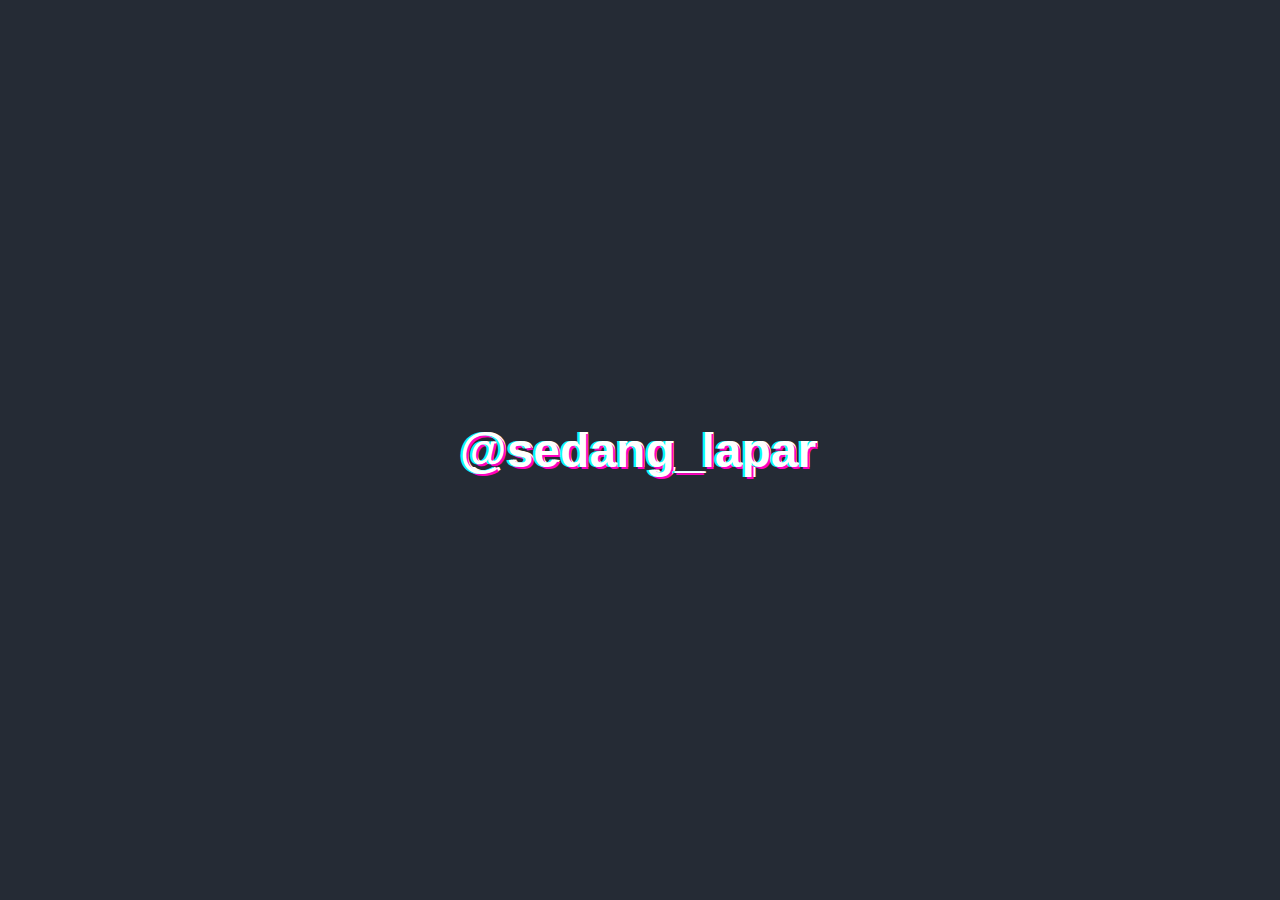
<file: example/glitch-text/index.html>
<!DOCTYPE html>
<html lang="en">

<head>
    <meta charset="UTF-8">
    <meta name="viewport" content="width=device-width, initial-scale=1.0">
    <meta http-equiv="X-UA-Compatible" content="ie=edge">
    <title>Glitch</title>
    <link rel="stylesheet" href="css/glitch-text.css">
</head>

<body>
    <section>
        <h1 class="glitch" data-text="@sedang_lapar">@sedang_lapar</h1>
    </section>
</body>

</html>
</file>
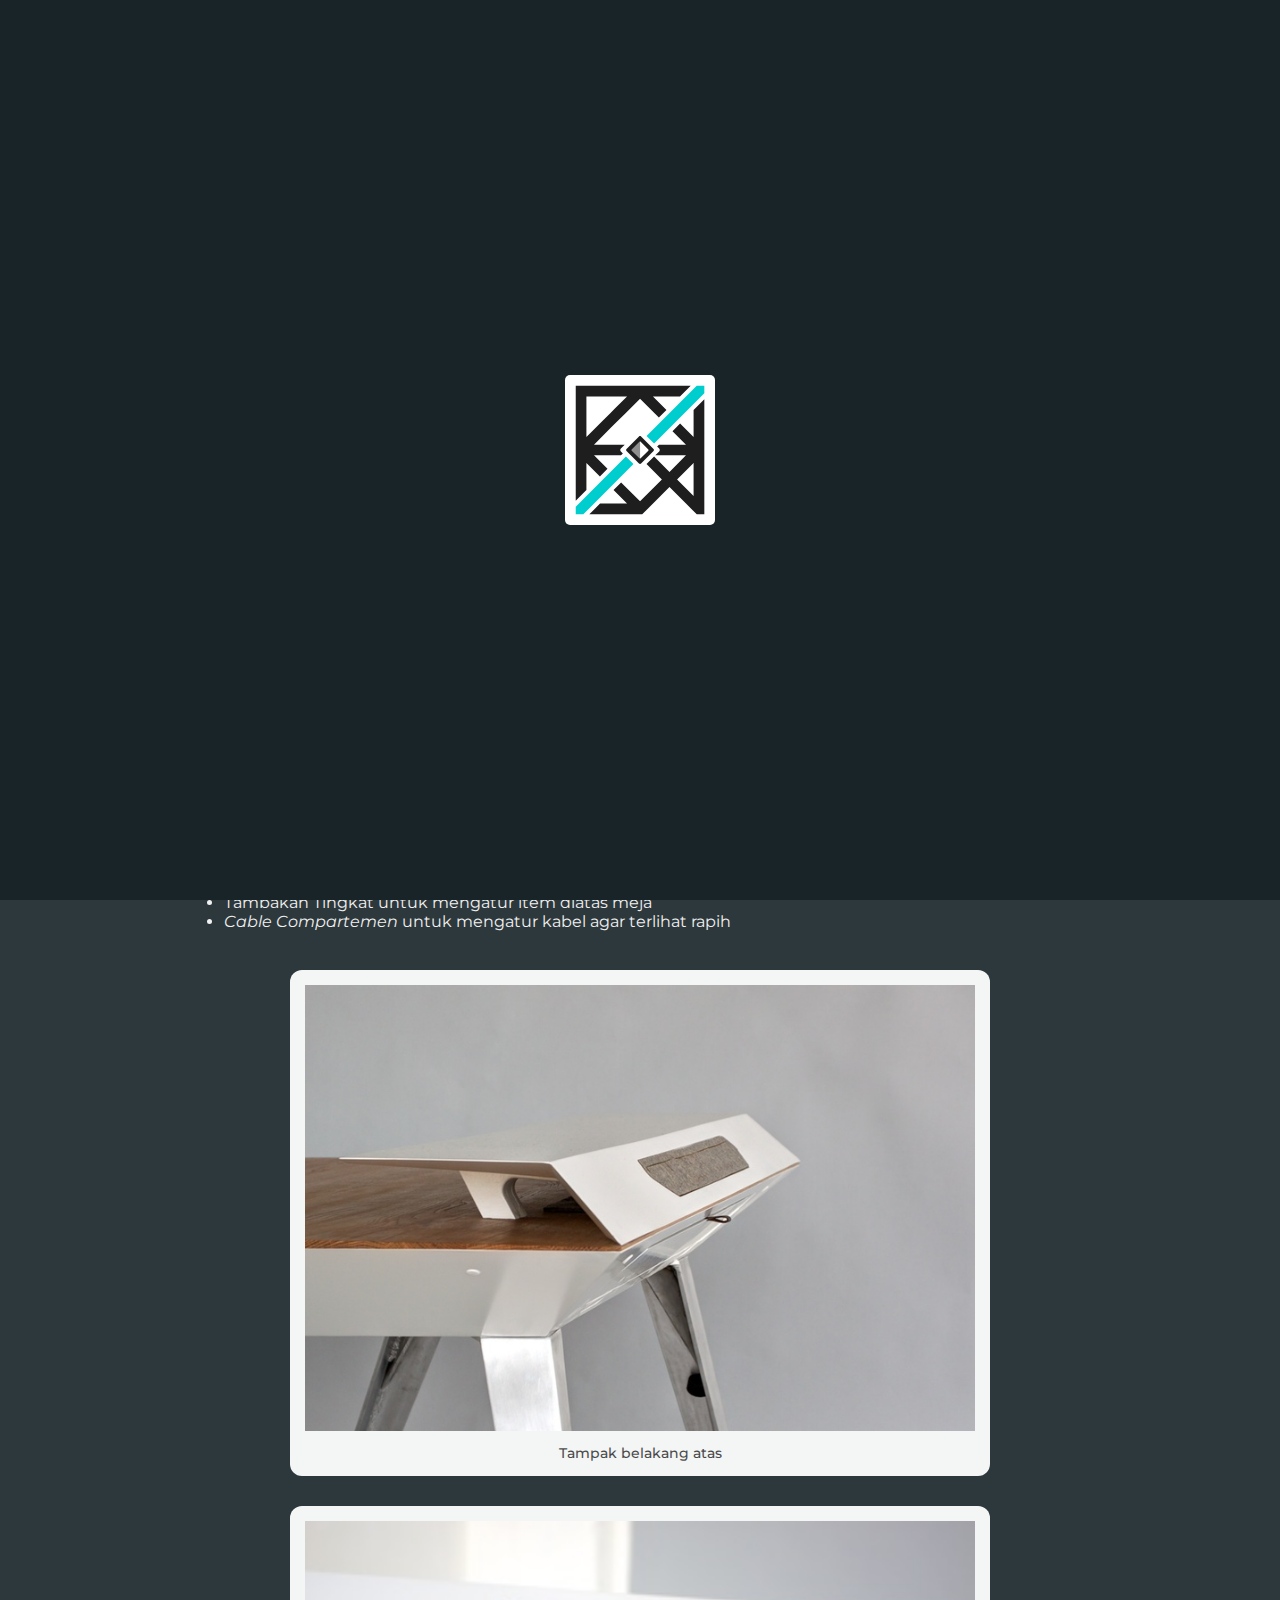
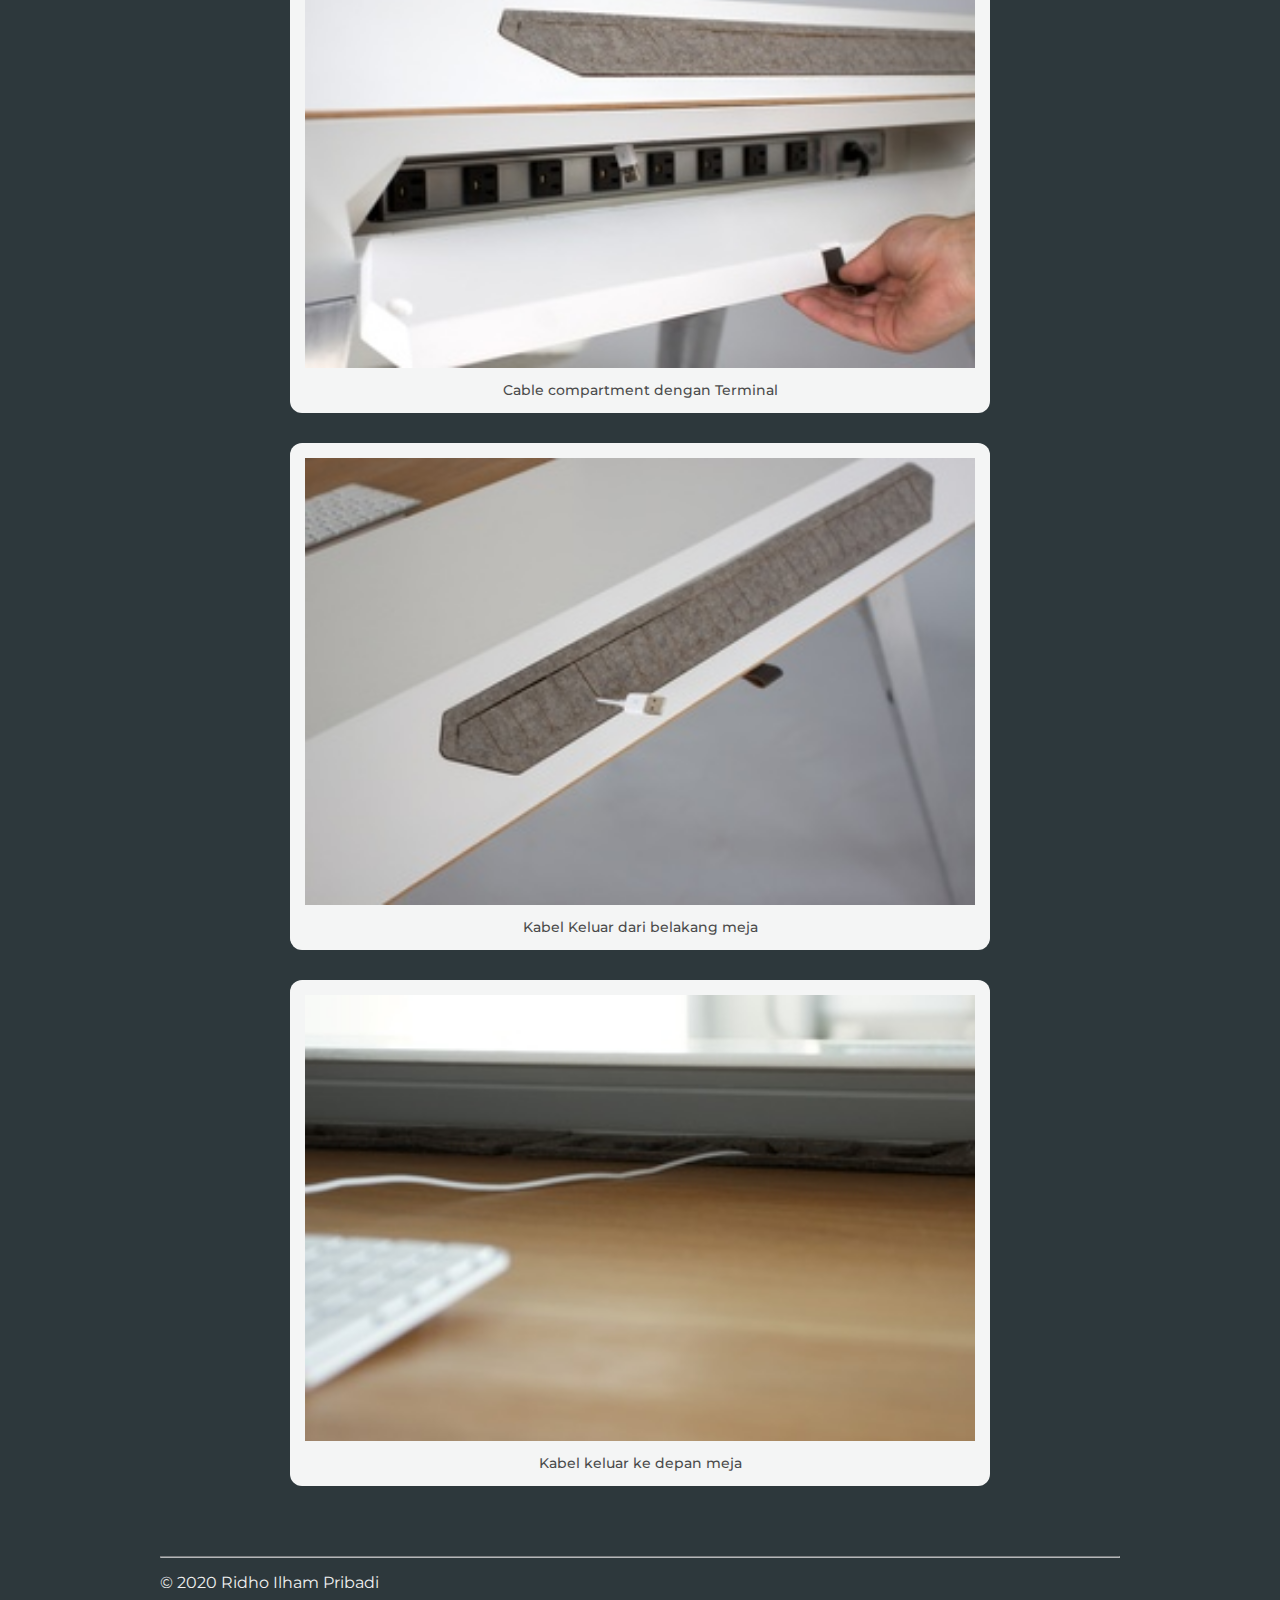
<file: web-dasar/assets/page/desk-D117.html>
<!DOCTYPE html>
<html lang="en" style="overflow-y: hidden;" id="top">

<head>
    <meta charset="UTF-8">
    <meta name="viewport" content="width=device-width, initial-scale=1.0">
    <title>Modern Workdesk | Desk-D117</title>

    <link rel="stylesheet" href="../css/pages.css">
</head>

<body>

    <div id="load">
        <style>
            #load {
                position: fixed;
                display: flex;
                /* display: none; */
                justify-content: center;
                align-items: center;
                top: 0;
                left: 0;
                width: 100%;
                /* width: 100vw; */
                height: 100vh;
                z-index: 1000;
                background-color: rgba(25, 36, 40, 1);
                clip-path: polygon(0% 0%, 100% 0%, 100% 100%, 0% 100%);
                transition: all .4s ease-in-out;
                transition-delay: .25s;
            }

            #load::before {
                content: "";
                position: absolute;
                width: 100%;
                height: 100%;
                background-color: rgb(231, 231, 231);
                clip-path: polygon(0% 0%, 100% 0%, 100% 0%, 0% 0%);
                transition: all .35s ease-in-out;
            }

            #load.close {
                clip-path: polygon(0% 100%, 100% 100%, 100% 100%, 0% 100%);
            }

            #load.close::before {
                clip-path: polygon(0% 0%, 100% 0%, 100% 100%, 0% 100%);
            }

            #load figure {
                background: #ffffff;
                border-radius: 5px;
                margin: 0;
                padding: 0;
            }

            #load figure,
            #load figure svg {
                width: 150px;
                height: 150px;
            }

            #load figure svg .fil0 {
                fill: #1e1e1e
            }

            #load figure svg .fil1 {
                fill: #00CECE
            }

            #load figure svg .fil2 {
                fill: #1e1e1e80
            }
        </style>

        <figure>
            <svg xmlns="http://www.w3.org/2000/svg" xml:space="preserve" width="2.33333in" height="2.33333in"
                version="1.1"
                style="shape-rendering:geometricPrecision; text-rendering:geometricPrecision; image-rendering:optimizeQuality; fill-rule:evenodd; clip-rule:evenodd"
                viewBox="0 0 2333 2333" xmlns:xlink="http://www.w3.org/1999/xlink">
                <g id="Layer_x0020_1">
                    <path id="base" class="fil0"
                        d="M1368 333l210 210 -118 118 -293 -293 -229 229 -112 111 -118 118 -257 257 478 0 -60 61c-13,13 -13,33 0,45l31 32 -29 29 -420 0 210 210 -118 118 -210 -210 0 420 -166 167 0 -587 0 -167 0 -69 0 -167 0 -632 0 -48 0 -118 118 0 48 0 632 0 403 0 587 0 -167 166 -420 0zm94 750l420 0 -210 -210 118 -118 210 210 0 -420 167 -166 0 586 0 167 0 69 0 167 0 632 0 49 0 118 -118 0 0 0 -167 -167 0 0 -257 -257 0 0 -424 424 -236 0 -586 0 166 -167 420 0 -210 -210 118 -118 294 293 340 -340 -239 -239 118 -118 239 239 257 -257 -478 0 61 -61c12,-12 12,-32 0,-45l-32 -32 29 -29zm-754 -493l64 -64 193 -193 -440 0 -74 0 -118 0 0 118 0 125 0 389 214 -213 43 -44 118 -118zm1035 1035l257 257 0 -514 -257 257z" />
                    <path id="cyan" class="fil1"
                        d="M167 2049l780 -781 118 118 -780 781 -118 0 0 -118zm1101 -1102l781 -780 118 0 0 118 -781 780 -118 -118z" />
                    <polygon id="center2" class="fil2" points="1008,1167 1167,1008 1167,1325 " />
                    <path id="center" class="fil0"
                        d="M1151 957c9,-9 23,-9 32,0l194 194c9,9 9,23 0,32l-194 194c-9,9 -23,9 -32,0l-194 -194c-9,-9 -9,-23 0,-32l194 -194zm6 80c5,-5 14,-5 20,0l119 120c5,5 5,14 0,20l-119 119c-6,5 -15,5 -20,0l-120 -119c-5,-6 -5,-15 0,-20l120 -120z" />
                </g>
            </svg>
        </figure>

    </div>

    <main>
        <div class="content">
            <article>
                <div class="title">
                    <h1>Modern Workdesk model Desk-D117</h1>
                    <p class="date">Sabtu, 23-13-2020</p>
                    <hr>
                </div>
                <div class="article-content">
                    <figure>
                        <img src="../img/gallery/D117_Desk_front_1_1200.jpg">
                        <figcaption>Tampak Depan</figcaption>
                    </figure>
                    <p>Desain futuristik dengan konsep masa depan. Desain meja ini mengutamakan manajemen kabel,
                        bagaimana kabel-kabel ditata sehingga tidak terkesan berantakan dengan membuat <dfn>Cable
                            Compartemen</dfn>. Material yang dipilih dengan mengutamakan kenyamanan dan kekuatan
                        sehingga meja kokoh, tahan lama dan dapat dibuat seringan mungkin.</p>
                    <br>

                    <p><strong>Fitur-fitur :</strong></p>

                    <ul>
                        <li>Permukaan atas kayu oak putih yang kokoh dan dihaluskan.</li>
                        <li>Laci keyboard</li>
                        <li>Tambakan Tingkat untuk mengatur item diatas meja</li>
                        <li><dfn>Cable Compartemen</dfn> untuk mengatur kabel agar terlihat rapih</li>
                    </ul>
                    <br>

                    <figure>
                        <img style="width: 100%;" src="../img/gallery/D117_Desk_rear_1200.jpg">
                        <figcaption>Tampak belakang atas</figcaption>
                    </figure>

                    <figure>
                        <img style="width: 100%;" src="../img/gallery/D117_Desk_rear_cableCompartment_1200.jpg">
                        <figcaption>Cable compartment dengan Terminal</figcaption>
                    </figure>

                    <figure>
                        <img style="width: 100%;" src="../img/gallery/D117_Desk_rear_cableCover_1200.jpg">
                        <figcaption>Kabel Keluar dari belakang meja</figcaption>
                    </figure>

                    <figure>
                        <img style="width: 100%;" src="../img/gallery/D117_Desk_top_cableDrop_1200.jpg">
                        <figcaption>Kabel keluar ke depan meja</figcaption>
                    </figure>

                </div>
            </article>
        </div>
    </main>

    <footer>
        <div class="content">
            <hr>
            <p>&#169; 2020 Ridho Ilham Pribadi</p>
        </div>
    </footer>


    <div class="modal">
        <img src="../img/gallery/D117_Desk_front_1_1200.jpg" alt="">
    </div>


    <a href="#top" id="upBtn" class="anchor">
        <svg xmlns="http://www.w3.org/2000/svg" xml:space="preserve" version="1.1" viewBox="0 0 1000 1000"
            xmlns:xlink="http://www.w3.org/1999/xlink">
            <g id="Layer_x0020_1">
                <metadata id="CorelCorpID_0Corel-Layer" />
                <path class="fil0 str0"
                    d="M905 482l-384 -193 -1 0c-6,-3 -12,-4 -19,-5 -8,0 -16,2 -23,6l-386 193c-3,1 -6,3 -8,5 -11,9 -17,22 -17,35l0 0 0 189 408 -239c8,-5 17,-8 27,-7 9,0 18,3 25,8l406 238 0 -188 0 -1 0 0c0,-10 -3,-19 -9,-27 -5,-7 -12,-12 -19,-14z" />
            </g>
        </svg>
    </a>

    <div id="scrollbarms" style="width: 100vw; height: 0px; display: none;"></div>

    <script src="../js/jquery-3.5.1.js"></script>
    <script src="../js/pages.js"></script>
</body>

</html>
</file>
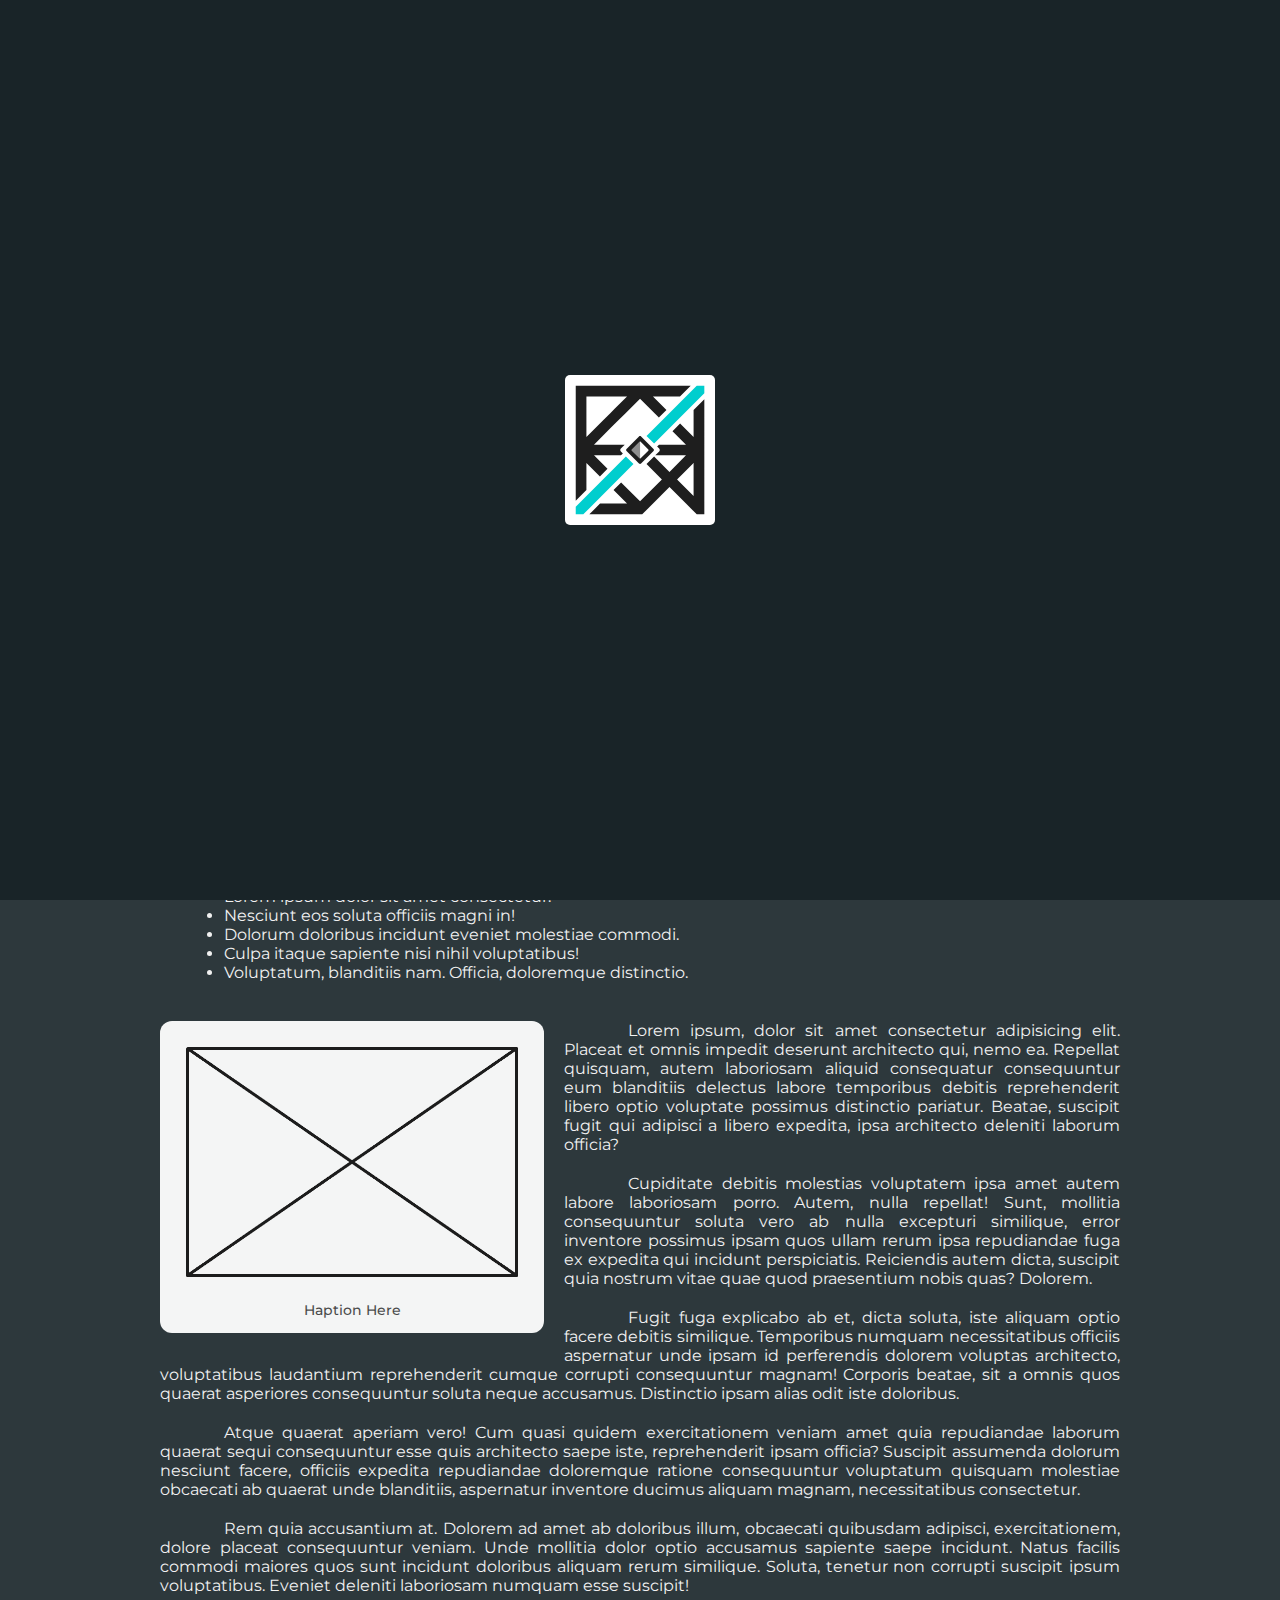
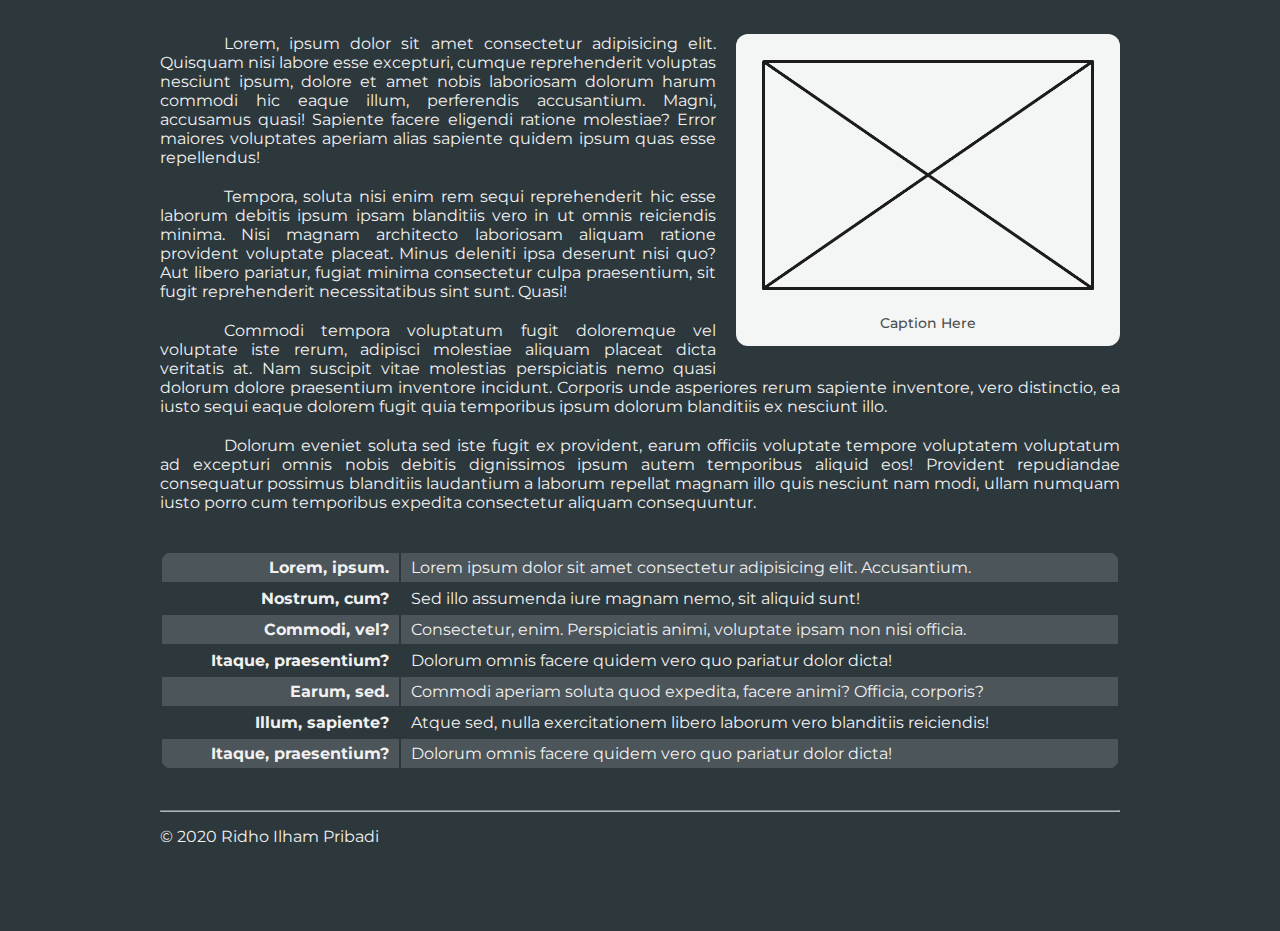
<file: web-dasar/assets/page/example.html>
<!DOCTYPE html>
<html lang="en" style="overflow-y: hidden;" id="top">

<head>
    <meta charset="UTF-8">
    <meta name="viewport" content="width=device-width, initial-scale=1.0">
    <title>Modern Workdesk | Desk-D117</title>

    <link rel="stylesheet" href="../css/pages.css">
</head>

<body>

    <div id="load">
        <style>
            #load {
                position: fixed;
                display: flex;
                /* display: none; */
                justify-content: center;
                align-items: center;
                top: 0;
                left: 0;
                width: 100%;
                /* width: 100vw; */
                height: 100vh;
                z-index: 1000;
                background-color: rgba(25, 36, 40, 1);
                clip-path: polygon(0% 0%, 100% 0%, 100% 100%, 0% 100%);
                transition: all .4s ease-in-out;
                transition-delay: .25s;
            }

            #load::before {
                content: "";
                position: absolute;
                width: 100%;
                height: 100%;
                background-color: rgb(231, 231, 231);
                clip-path: polygon(0% 0%, 100% 0%, 100% 0%, 0% 0%);
                transition: all .35s ease-in-out;
            }

            #load.close {
                clip-path: polygon(0% 100%, 100% 100%, 100% 100%, 0% 100%);
            }

            #load.close::before {
                clip-path: polygon(0% 0%, 100% 0%, 100% 100%, 0% 100%);
            }

            #load figure {
                background: #ffffff;
                border-radius: 5px;
                margin: 0;
                padding: 0;
            }

            #load figure,
            #load figure svg {
                width: 150px;
                height: 150px;
            }

            #load figure svg .fil0 {
                fill: #1e1e1e
            }

            #load figure svg .fil1 {
                fill: #00CECE
            }

            #load figure svg .fil2 {
                fill: #1e1e1e80
            }
        </style>

        <figure>
            <svg xmlns="http://www.w3.org/2000/svg" xml:space="preserve" width="2.33333in" height="2.33333in"
                version="1.1"
                style="shape-rendering:geometricPrecision; text-rendering:geometricPrecision; image-rendering:optimizeQuality; fill-rule:evenodd; clip-rule:evenodd"
                viewBox="0 0 2333 2333" xmlns:xlink="http://www.w3.org/1999/xlink">
                <g id="Layer_x0020_1">
                    <path id="base" class="fil0"
                        d="M1368 333l210 210 -118 118 -293 -293 -229 229 -112 111 -118 118 -257 257 478 0 -60 61c-13,13 -13,33 0,45l31 32 -29 29 -420 0 210 210 -118 118 -210 -210 0 420 -166 167 0 -587 0 -167 0 -69 0 -167 0 -632 0 -48 0 -118 118 0 48 0 632 0 403 0 587 0 -167 166 -420 0zm94 750l420 0 -210 -210 118 -118 210 210 0 -420 167 -166 0 586 0 167 0 69 0 167 0 632 0 49 0 118 -118 0 0 0 -167 -167 0 0 -257 -257 0 0 -424 424 -236 0 -586 0 166 -167 420 0 -210 -210 118 -118 294 293 340 -340 -239 -239 118 -118 239 239 257 -257 -478 0 61 -61c12,-12 12,-32 0,-45l-32 -32 29 -29zm-754 -493l64 -64 193 -193 -440 0 -74 0 -118 0 0 118 0 125 0 389 214 -213 43 -44 118 -118zm1035 1035l257 257 0 -514 -257 257z" />
                    <path id="cyan" class="fil1"
                        d="M167 2049l780 -781 118 118 -780 781 -118 0 0 -118zm1101 -1102l781 -780 118 0 0 118 -781 780 -118 -118z" />
                    <polygon id="center2" class="fil2" points="1008,1167 1167,1008 1167,1325 " />
                    <path id="center" class="fil0"
                        d="M1151 957c9,-9 23,-9 32,0l194 194c9,9 9,23 0,32l-194 194c-9,9 -23,9 -32,0l-194 -194c-9,-9 -9,-23 0,-32l194 -194zm6 80c5,-5 14,-5 20,0l119 120c5,5 5,14 0,20l-119 119c-6,5 -15,5 -20,0l-120 -119c-5,-6 -5,-15 0,-20l120 -120z" />
                </g>
            </svg>
        </figure>

    </div>

    <main>
        <div class="content">
            <article>
                <div class="title">
                    <h1>Title Here</h1>
                    <p class="date">xxxxxxx, xx-xx-xxxx</p>
                    <hr>
                </div>
                <div class="article-content">
                    <figure>
                        <img src="../img/gallery/blank.png">
                        <figcaption>Caption Here</figcaption>
                    </figure>
                    <p>Lorem, ipsum dolor sit amet consectetur adipisicing elit. Illo aliquam quasi esse? Eius dolor,
                        voluptatem exercitationem provident eum mollitia quam quibusdam a ullam non? Fugiat mollitia
                        obcaecati esse ullam voluptatum suscipit perferendis laborum dolore aliquam neque. Vero ipsa
                        quis animi possimus, suscipit corrupti voluptas ratione esse sequi doloremque ea fugit inventore
                        architecto officia aperiam ut harum nihil, voluptatum sunt? Id..</p>
                    <br>

                    <p><strong>Lorem, ipsum. :</strong></p>

                    <ul>
                        <li>Lorem ipsum dolor sit amet consectetur.</li>
                        <li>Nesciunt eos soluta officiis magni in!</li>
                        <li>Dolorum doloribus incidunt eveniet molestiae commodi.</li>
                        <li>Culpa itaque sapiente nisi nihil voluptatibus!</li>
                        <li>Voluptatum, blanditiis nam. Officia, doloremque distinctio.</li>
                    </ul>
                    <br>

                    <figure class="half">
                        <img style="width: 100%;" src="../img/gallery/blank.png">
                        <figcaption>Haption Here</figcaption>
                    </figure>

                    <p>Lorem ipsum, dolor sit amet consectetur adipisicing elit. Placeat et omnis impedit deserunt
                        architecto qui, nemo ea. Repellat quisquam, autem laboriosam aliquid consequatur consequuntur
                        eum blanditiis delectus labore temporibus debitis reprehenderit libero optio voluptate possimus
                        distinctio pariatur. Beatae, suscipit fugit qui adipisci a libero expedita, ipsa architecto
                        deleniti laborum officia?</p>
                    <p>Cupiditate debitis molestias voluptatem ipsa amet autem labore laboriosam porro. Autem, nulla
                        repellat! Sunt, mollitia consequuntur soluta vero ab nulla excepturi similique, error inventore
                        possimus ipsam quos ullam rerum ipsa repudiandae fuga ex expedita qui incidunt perspiciatis.
                        Reiciendis autem dicta, suscipit quia nostrum vitae quae quod praesentium nobis quas? Dolorem.
                    </p>
                    <p>Fugit fuga explicabo ab et, dicta soluta, iste aliquam optio facere debitis similique. Temporibus
                        numquam necessitatibus officiis aspernatur unde ipsam id perferendis dolorem voluptas
                        architecto, voluptatibus laudantium reprehenderit cumque corrupti consequuntur magnam! Corporis
                        beatae, sit a omnis quos quaerat asperiores consequuntur soluta neque accusamus. Distinctio
                        ipsam alias odit iste doloribus.</p>
                    <p>Atque quaerat aperiam vero! Cum quasi quidem exercitationem veniam amet quia repudiandae laborum
                        quaerat sequi consequuntur esse quis architecto saepe iste, reprehenderit ipsam officia?
                        Suscipit assumenda dolorum nesciunt facere, officiis expedita repudiandae doloremque ratione
                        consequuntur voluptatum quisquam molestiae obcaecati ab quaerat unde blanditiis, aspernatur
                        inventore ducimus aliquam magnam, necessitatibus consectetur.</p>
                    <p>Rem quia accusantium at. Dolorem ad amet ab doloribus illum, obcaecati quibusdam adipisci,
                        exercitationem, dolore placeat consequuntur veniam. Unde mollitia dolor optio accusamus sapiente
                        saepe incidunt. Natus facilis commodi maiores quos sunt incidunt doloribus aliquam rerum
                        similique. Soluta, tenetur non corrupti suscipit ipsum voluptatibus. Eveniet deleniti laboriosam
                        numquam esse suscipit!</p>
                    <br>

                    <figure class="half">
                        <img style="width: 100%;" src="../img/gallery/blank.png">
                        <figcaption>Caption Here</figcaption>
                    </figure>

                    <p>Lorem, ipsum dolor sit amet consectetur adipisicing elit. Quisquam nisi labore esse excepturi,
                        cumque reprehenderit voluptas nesciunt ipsum, dolore et amet nobis laboriosam dolorum harum
                        commodi hic eaque illum, perferendis accusantium. Magni, accusamus quasi! Sapiente facere
                        eligendi ratione molestiae? Error maiores voluptates aperiam alias sapiente quidem ipsum quas
                        esse repellendus!</p>
                    <p>Tempora, soluta nisi enim rem sequi reprehenderit hic esse laborum debitis ipsum ipsam blanditiis
                        vero in ut omnis reiciendis minima. Nisi magnam architecto laboriosam aliquam ratione provident
                        voluptate placeat. Minus deleniti ipsa deserunt nisi quo? Aut libero pariatur, fugiat minima
                        consectetur culpa praesentium, sit fugit reprehenderit necessitatibus sint sunt. Quasi!</p>
                    <p>Commodi tempora voluptatum fugit doloremque vel voluptate iste rerum, adipisci molestiae aliquam
                        placeat dicta veritatis at. Nam suscipit vitae molestias perspiciatis nemo quasi dolorum dolore
                        praesentium inventore incidunt. Corporis unde asperiores rerum sapiente inventore, vero
                        distinctio, ea iusto sequi eaque dolorem fugit quia temporibus ipsum dolorum blanditiis ex
                        nesciunt illo.</p>
                    <p>Dolorum eveniet soluta sed iste fugit ex provident, earum officiis voluptate tempore voluptatem
                        voluptatum ad excepturi omnis nobis debitis dignissimos ipsum autem temporibus aliquid eos!
                        Provident repudiandae consequatur possimus blanditiis laudantium a laborum repellat magnam illo
                        quis nesciunt nam modi, ullam numquam iusto porro cum temporibus expedita consectetur aliquam
                        consequuntur.</p>
                    <br>

                    <table>
                        <tr>
                            <th>Lorem, ipsum.</th>
                            <td>Lorem ipsum dolor sit amet consectetur adipisicing elit. Accusantium.</td>
                        </tr>
                        <tr>
                            <th>Nostrum, cum?</th>
                            <td>Sed illo assumenda iure magnam nemo, sit aliquid sunt!</td>
                        </tr>
                        <tr>
                            <th>Commodi, vel?</th>
                            <td>Consectetur, enim. Perspiciatis animi, voluptate ipsam non nisi officia.</td>
                        </tr>
                        <tr>
                            <th>Itaque, praesentium?</th>
                            <td>Dolorum omnis facere quidem vero quo pariatur dolor dicta!</td>
                        </tr>
                        <tr>
                            <th>Earum, sed.</th>
                            <td>Commodi aperiam soluta quod expedita, facere animi? Officia, corporis?</td>
                        </tr>
                        <tr>
                            <th>Illum, sapiente?</th>
                            <td>Atque sed, nulla exercitationem libero laborum vero blanditiis reiciendis!</td>
                        </tr>
                        <tr>
                            <th>Itaque, praesentium?</th>
                            <td>Dolorum omnis facere quidem vero quo pariatur dolor dicta!</td>
                        </tr>
                    </table>
                </div>
            </article>
        </div>
    </main>

    <footer>
        <div class="content">
            <hr>
            <p>&#169; 2020 Ridho Ilham Pribadi</p>
        </div>
    </footer>


    <div class="modal">
        <img src="../img/gallery/D117_Desk_front_1_1200.jpg" alt="">
    </div>


    <a href="#top" id="upBtn" class="anchor">
        <svg xmlns="http://www.w3.org/2000/svg" xml:space="preserve" version="1.1" viewBox="0 0 1000 1000"
            xmlns:xlink="http://www.w3.org/1999/xlink">
            <g id="Layer_x0020_1">
                <metadata id="CorelCorpID_0Corel-Layer" />
                <path class="fil0 str0"
                    d="M905 482l-384 -193 -1 0c-6,-3 -12,-4 -19,-5 -8,0 -16,2 -23,6l-386 193c-3,1 -6,3 -8,5 -11,9 -17,22 -17,35l0 0 0 189 408 -239c8,-5 17,-8 27,-7 9,0 18,3 25,8l406 238 0 -188 0 -1 0 0c0,-10 -3,-19 -9,-27 -5,-7 -12,-12 -19,-14z" />
            </g>
        </svg>
    </a>

    <div id="scrollbarms" style="width: 100vw; height: 0px; display: none;"></div>

    <script src="../js/jquery-3.5.1.js"></script>
    <script src="../js/pages.js"></script>
</body>

</html>
</file>
<file: css/accio.css>
* {
  -webkit-box-sizing: border-box;
          box-sizing: border-box;
  padding: 0;
  margin: 0;
  -webkit-tap-highlight-color: #00000000;
}

html {
  /* width */
}

html::-webkit-scrollbar {
  width: 0px;
  height: 0px;
}

body {
  background: #5a5a5a;
}

section {
  position: absolute;
  top: 0px;
  right: 0px;
  bottom: 0px;
  left: 0px;
  display: -webkit-box;
  display: -ms-flexbox;
  display: flex;
  -ms-flex-wrap: wrap;
      flex-wrap: wrap;
  -webkit-box-pack: center;
      -ms-flex-pack: center;
          justify-content: center;
  -webkit-box-align: center;
      -ms-flex-align: center;
          align-items: center;
}

.accio {
  position: relative;
  display: block;
  width: 100%;
  max-width: calc(100% - 40px);
  height: 100%;
  max-height: calc(100% - 40px);
  overflow-y: scroll;
  border-radius: 5vw;
  background: #5a5a5a;
  -webkit-box-shadow: 0px 0px 0px #272b2f00, 0px 0px 0px #7c7e8000;
          box-shadow: 0px 0px 0px #272b2f00, 0px 0px 0px #7c7e8000;
  opacity: 0;
  -webkit-transition: all 1s ease-in-out;
  transition: all 1s ease-in-out;
  /* width */
}

.accio:hover .accio-face::before {
  opacity: 0;
}

.accio::-webkit-scrollbar {
  width: 0px;
  height: 0px;
}

.accio .accio-face {
  position: relative;
  width: 100%;
  height: 40%;
  background-position: top center;
  background-size: cover;
  -webkit-transition: all 0.5s ease-in-out;
  transition: all 0.5s ease-in-out;
}

.accio .accio-face::before {
  content: "";
  position: absolute;
  top: 0;
  right: 0;
  bottom: 0;
  left: 0;
  width: 100%;
  height: 100%;
  background: #000000;
  opacity: 0.3;
  -webkit-transition: all 0.5s ease-in-out;
  transition: all 0.5s ease-in-out;
}

.accio .accio-back {
  width: 100%;
  height: 60%;
  min-height: 205px;
  display: -webkit-box;
  display: -ms-flexbox;
  display: flex;
  -ms-flex-wrap: wrap;
      flex-wrap: wrap;
  -webkit-box-pack: center;
      -ms-flex-pack: center;
          justify-content: center;
  -webkit-box-align: center;
      -ms-flex-align: center;
          align-items: center;
  opacity: 0;
  -webkit-transition: all 0.5s ease-in-out;
  transition: all 0.5s ease-in-out;
  -webkit-transition-delay: 0.25s;
          transition-delay: 0.25s;
}

.accio .accio-back .iconwrap {
  display: -webkit-box;
  display: -ms-flexbox;
  display: flex;
  -ms-flex-wrap: wrap;
      flex-wrap: wrap;
  -webkit-box-pack: center;
      -ms-flex-pack: center;
          justify-content: center;
  -webkit-box-align: center;
      -ms-flex-align: center;
          align-items: center;
  max-width: 395px;
}

.accio .accio-back .iconwrap .frame {
  width: 70px;
  height: 70px;
  padding: 0;
  border-radius: 30%;
  margin: 15px;
}

.accio .accio-back .iconwrap .frame a {
  position: relative;
  z-index: 2;
  width: 100%;
  height: 100%;
  border-radius: 35%;
  background-size: 100%;
  background-position: center;
  display: -webkit-box;
  display: -ms-flexbox;
  display: flex;
  -webkit-box-pack: center;
      -ms-flex-pack: center;
          justify-content: center;
  -webkit-box-orient: vertical;
  -webkit-box-direction: normal;
      -ms-flex-direction: column;
          flex-direction: column;
  -webkit-transition: all 0.25s ease-in-out;
  transition: all 0.25s ease-in-out;
  -webkit-box-shadow: 0px 0px 0px #272b2f00, 0px 0px 0px #7c7e8000;
          box-shadow: 0px 0px 0px #272b2f00, 0px 0px 0px #7c7e8000;
}

.accio .accio-back .iconwrap .frame a .icon-hover {
  position: absolute;
  top: 0;
  left: 0;
  width: 100%;
  height: 100%;
  border-radius: 35%;
  background-size: 100%;
  background-position: center;
  opacity: 0;
  -webkit-transition: all 0.5s ease-in-out;
  transition: all 0.5s ease-in-out;
}

.accio .accio-back .iconwrap .frame a .icon-hover .icon-instagram {
  width: 100%;
  height: 100%;
  background-size: 100% auto;
  background-position: center;
}

.accio .accio-back .iconwrap .frame a .tooltipwrap {
  position: absolute;
  z-index: 1;
  top: 0;
  left: 13px;
  width: calc(100% - 26px);
  opacity: 0;
  display: -webkit-box;
  display: -ms-flexbox;
  display: flex;
  -webkit-box-pack: center;
      -ms-flex-pack: center;
          justify-content: center;
  -webkit-box-align: center;
      -ms-flex-align: center;
          align-items: center;
  -webkit-transform: scale(0);
          transform: scale(0);
  -webkit-transition: 0.4s cubic-bezier(0.68, -0.55, 0.265, 1.55);
  transition: 0.4s cubic-bezier(0.68, -0.55, 0.265, 1.55);
}

.accio .accio-back .iconwrap .frame a .tooltipwrap .tooltip {
  position: relative;
  background-color: #7a7a7a;
  color: #fff;
  font-size: 14px;
  font-weight: 500;
  padding: 10px 18px;
  border-radius: 25px;
  pointer-events: none;
  -webkit-box-shadow: 0px 10px 10px rgba(18, 18, 18, 0.35);
          box-shadow: 0px 10px 10px rgba(18, 18, 18, 0.35);
}

.accio .accio-back .iconwrap .frame a .tooltipwrap .tooltip::before {
  position: absolute;
  content: "";
  height: 10px;
  width: 10px;
  background-color: #7a7a7a;
  top: calc(100% - 5px);
  left: calc(50% - 10px);
  -webkit-transform: translateX(50%) rotate(45deg);
          transform: translateX(50%) rotate(45deg);
}

.accio .accio-back .iconwrap .frame a:hover {
  -webkit-transform: translateY(-2px);
          transform: translateY(-2px);
  -webkit-box-shadow: 6px 6px 12px #272b2f, -6px -6px 12px #7c7e80;
          box-shadow: 6px 6px 12px #272b2f, -6px -6px 12px #7c7e80;
}

.accio .accio-back .iconwrap .frame a:hover .icon-hover {
  opacity: 1;
  -webkit-transition: all 0.5s ease-in-out;
  transition: all 0.5s ease-in-out;
}

.accio .accio-back .iconwrap .frame a:hover .tooltipwrap {
  top: -40px;
  opacity: 1;
  -webkit-transform: scale(1);
          transform: scale(1);
}

.accio .accio-back .iconwrap .frame .phone {
  background-image: url(../img/icon/phone.svg);
}

.accio .accio-back .iconwrap .frame .phone .icon-hover {
  background-image: url(../img/icon/phone-hover.svg);
  background-color: #5a5a5a;
}

.accio .accio-back .iconwrap .frame .whatsapp {
  background-image: url(../img/icon/whatsapp.svg);
}

.accio .accio-back .iconwrap .frame .whatsapp .icon-hover {
  background-image: url(../img/icon/whatsapp-hover.svg);
  background-color: #5a5a5a;
}

.accio .accio-back .iconwrap .frame .gmail {
  background-image: url(../img/icon/gmail.svg);
}

.accio .accio-back .iconwrap .frame .gmail .icon-hover {
  background-image: url(../img/icon/gmail-hover2.svg);
  background-color: #5a5a5a;
}

.accio .accio-back .iconwrap .frame .facebook {
  background-image: url(../img/icon/facebook.svg);
}

.accio .accio-back .iconwrap .frame .facebook .icon-hover {
  background-image: url(../img/icon/facebook-hover.svg);
  background-color: #5a5a5a;
}

.accio .accio-back .iconwrap .frame .twitter {
  background-image: url(../img/icon/twitter.svg);
}

.accio .accio-back .iconwrap .frame .twitter .icon-hover {
  background-image: url(../img/icon/twitter-hover.svg);
  background-color: #5a5a5a;
}

.accio .accio-back .iconwrap .frame .instagram {
  background-image: url(../img/icon/instagram.svg);
}

.accio .accio-back .iconwrap .frame .instagram .icon-hover {
  background-color: #5a5a5a;
}

.accio .accio-back .iconwrap .frame .instagram .icon-hover .icon-instagram {
  background-image: url(../img/icon/instagram-hover.svg);
}

.accio .home-link {
  position: absolute;
  bottom: 0;
  width: 30%;
  height: 6px;
  margin: 8px 35%;
  z-index: 12;
  border-radius: 10px;
  background-color: #02020246;
  overflow: hidden;
  -webkit-transition: all 0.25s ease-in-out;
  transition: all 0.25s ease-in-out;
}

.accio.show {
  -webkit-box-shadow: 6px 6px 12px #272b2f, -6px -6px 12px #7c7e80;
          box-shadow: 6px 6px 12px #272b2f, -6px -6px 12px #7c7e80;
  opacity: 1;
}

.accio.show .accio-back {
  opacity: 1;
}

@media (min-width: 600px) {
  .accio {
    display: -webkit-box;
    display: -ms-flexbox;
    display: flex;
    -ms-flex-wrap: wrap;
        flex-wrap: wrap;
    -webkit-box-pack: center;
        -ms-flex-pack: center;
            justify-content: center;
    -webkit-box-align: center;
        -ms-flex-align: center;
            align-items: center;
    max-width: 700px;
    max-height: 300px;
    border-radius: 30px;
    margin: 40px;
  }
  .accio .accio-face {
    width: 50%;
    height: 100%;
  }
  .accio .accio-back {
    width: 50%;
    height: 100%;
    min-height: 205px;
  }
  .accio .accio-back .iconwrap {
    width: 100%;
  }
}
/*# sourceMappingURL=accio.css.map */
</file>
<file: web-dasar/assets/css/style.css>
@import url("https://fonts.googleapis.com/css2?family=Montserrat:ital,wght@0,200;0,400;0,500;0,900;1,100;1,200;1,400;1,800;1,900&display=swap");

:root {
  --main-bg-transparent: #00000000;
  --main-bg-color: rgba(25, 36, 40);
  --main-bg-color2: rgba(45, 56, 60);
  --main-bg-color3: rgba(65, 76, 80);
  --main-bg-color-transparent: rgba(25, 36, 40, .5);
  --main-bg-white: rgba(250, 250, 252);
  --main-bg-white2: rgba(242, 242, 245, .7);
  --main-bg-white3: rgba(251, 251, 240);
  --main-bg-cyan: #00CECE;
}

@-webkit-keyframes scroll-down {
  0% {
    -webkit-transform: translateY(-5px);
    transform: translateY(-5px);
  }

  50% {
    -webkit-transform: translateY(7px);
    transform: translateY(7px);
  }

  100% {
    -webkit-transform: translateY(-5px);
    transform: translateY(-5px);
  }
}

@keyframes scroll-down {
  0% {
    -webkit-transform: translateY(-5px);
    transform: translateY(-5px);
  }

  50% {
    -webkit-transform: translateY(7px);
    transform: translateY(7px);
  }

  100% {
    -webkit-transform: translateY(-5px);
    transform: translateY(-5px);
  }
}

html {
  scroll-behavior: smooth;
}

* {
  -webkit-box-sizing: border-box;
  box-sizing: border-box;
  padding: 0;
  margin: 0;
  font-family: 'Montserrat',
    sans-serif;
}

body {
  background: var(--main-bg-white);
}

a.btn {
  padding: 10px 15px;
  margin: 10px;
  color: var(--main-bg-white);
  border-radius: 5px;
  text-decoration: none;
  -webkit-box-shadow: -3px -3px 5px rgba(255, 255, 255, 0.3), 3px 3px 5px rgba(0, 0, 0, 0.4);
  box-shadow: -3px -3px 5px rgba(255, 255, 255, 0.3), 3px 3px 5px rgba(0, 0, 0, 0.4);
  -webkit-tap-highlight-color: rgba(0, 0, 0, 0);
  outline: none;
}

a.btn:active {
  color: rgba(250, 250, 252, 0.6);
  -webkit-box-shadow: inset -3px -3px 5px rgba(255, 255, 255, 0.3), inset 3px 3px 5px rgba(0, 0, 0, 0.4);
  box-shadow: inset -3px -3px 5px rgba(255, 255, 255, 0.3), inset 3px 3px 5px rgba(0, 0, 0, 0.4);
}

a.btn2 {
  display: -webkit-box;
  display: -ms-flexbox;
  display: flex;
  -webkit-box-pack: center;
  -ms-flex-pack: center;
  justify-content: center;
  -webkit-box-align: center;
  -ms-flex-align: center;
  align-items: center;
  width: 50px;
  height: 50px;
  border-radius: 15px;
  background: var(--main-bg-color2);
  -webkit-transition: all .25s ease-in-out;
  transition: all .25s ease-in-out;
  -webkit-box-shadow: 3px 3px 15px rgba(0, 0, 0, 0.4);
  box-shadow: 3px 3px 15px rgba(0, 0, 0, 0.4);
  -webkit-tap-highlight-color: rgba(0, 0, 0, 0);
}

a.btn2:active {
  -webkit-transform: translateY(10px);
  transform: translateY(10px);
  -webkit-box-shadow: 0px 0px 2px rgba(0, 0, 0, 0.4);
  box-shadow: 0px 0px 2px rgba(0, 0, 0, 0.4);
}

img {
  max-width: 100%;
}

section,
aside {
  padding: 85px 0 0 0;
}

.container,
aside article {
  display: block;
  width: 100%;
  max-width: 1080px;
  padding: 20px;
}

.fullbox {
  width: 100%;
  margin-bottom: 70px;
  text-align: center;
}

.box {
  width: 100%;
  text-align: center;
  padding: 0 15px;
}

#navbar {
  position: fixed;
  width: 100%;
  text-align: center;
  z-index: 1;
}

#navbar .logo {
  display: block;
  height: 50px;
  margin: 25px;
}

#navbar .toggle {
  position: absolute;
  top: 15px;
  right: 15px;
}

#navbar .toggle span {
  position: relative;
  display: inline-block;
  width: 10px;
  height: 3px;
  border-radius: 20px;
  margin-left: 14px;
  background: var(--main-bg-white);
  -webkit-transition: .12s all ease-in-out;
  transition: .12s all ease-in-out;
}

#navbar .toggle span::before,
#navbar .toggle span::after {
  content: '';
  position: absolute;
  display: block;
  height: 100%;
  border-radius: 20px;
  background: var(--main-bg-white);
  -webkit-transition: .5s all ease-in-out;
  transition: .5s all ease-in-out;
}

#navbar .toggle span::before {
  width: 25px;
  top: -8px;
  right: 0;
}

#navbar .toggle span::after {
  width: 15px;
  top: 8px;
  right: 0;
}

#navbar .toggle.close span {
  width: 25px;
  margin-left: 0;
  background: var(--main-bg-transparent);
}

#navbar .toggle.close span::before {
  width: 25px;
  top: 0px;
  right: 12;
  -webkit-transform: rotate(45deg);
  transform: rotate(45deg);
}

#navbar .toggle.close span::after {
  width: 25px;
  top: 0px;
  right: 12;
  -webkit-transform: rotate(135deg);
  transform: rotate(135deg);
}

#navbar nav {
  position: absolute;
  display: -webkit-box;
  display: -ms-flexbox;
  display: flex;
  -webkit-box-pack: center;
  -ms-flex-pack: center;
  justify-content: center;
  -webkit-box-align: center;
  -ms-flex-align: center;
  align-items: center;
  top: 0;
  left: 0;
  width: 100%;
  height: 100vh;
  background: var(--main-bg-color);
  -webkit-transition: all .5s ease-in-out;
  transition: all .5s ease-in-out;
  -webkit-transform: translateY(-100%);
  transform: translateY(-100%);
  opacity: 0;
}

#navbar nav ul {
  list-style-type: none;
  display: block;
}

#navbar nav ul li {
  margin: 15px;
  border-radius: 15px;
}

#navbar nav ul li a {
  display: block;
  padding: 10px 25px;
  text-decoration: none;
  color: var(--main-bg-white);
}

#navbar nav.show {
  -webkit-transform: translateY(0%);
  transform: translateY(0%);
  opacity: 1;
}

#section1,
#section2,
#kontak,
#gallery,
.cards-container,
.card-img {
  display: -webkit-box;
  display: -ms-flexbox;
  display: flex;
  -ms-flex-wrap: wrap;
  flex-wrap: wrap;
  -webkit-box-pack: center;
  -ms-flex-pack: center;
  justify-content: center;
  -webkit-box-align: center;
  -ms-flex-align: center;
  align-items: center;
}

figure {
  max-width: 700px;
  width: 100%;
  padding: 15px;
  border-radius: 12px;
  margin: auto;
  background: rgba(255, 255, 255, 0.95);
}

figure img {
  width: 100%;
  -o-object-fit: cover;
  object-fit: cover;
  -o-object-position: center;
  object-position: center;
}

figure figcaption {
  margin: 10px 0 0 0;
  font-size: .85em;
  font-weight: 500;
  opacity: .7;
  color: black;
}

#section1 {
  width: 100%;
  height: 100vh;
  padding: 0;
  background: var(--main-bg-color);
  color: var(--main-bg-white);
}

#section1 .logo .logo-wrap {
  width: 100px;
  height: 100px;
  padding: 5px;
  margin: 20px auto 20px;
  background: var(--main-bg-white3);
  border-radius: 5%;
}

#section1 .logo .logo-wrap svg {
  width: auto;
  height: 100%;
}

#section1 .logo .logo-wrap svg .fil0 {
  fill: var(--main-bg-color);
}

#section1 .logo .logo-wrap svg .fil1 {
  fill: var(--main-bg-cyan);
}

#section1 .logo .logo-wrap svg .fil2 {
  fill: var(--main-bg-color-transparent);
}

#section1 .text {
  margin: auto;
}

#section1 .text h1 {
  font-size: 1.8em;
  margin-bottom: 0px;
}

#section1 .text p {
  font-size: .85em;
  color: var(--main-bg-white2);
  margin-bottom: 15px;
}

#section1 .text .button {
  margin: 30px -10px 0px -10px;
}

#section1 .text .button a {
  display: inline;
}

#section1 .scroll-down {
  position: absolute;
  display: -webkit-box;
  display: -ms-flexbox;
  display: flex;
  -ms-flex-wrap: wrap;
  flex-wrap: wrap;
  bottom: 0;
  width: 100%;
  height: 60px;
  color: var(--main-bg-white);
  text-decoration: none;
  -webkit-tap-highlight-color: rgba(0, 0, 0, 0);
}

#section1 .scroll-down span {
  margin: auto;
  font-size: 16px;
  display: -webkit-box;
  display: -ms-flexbox;
  display: flex;
  -webkit-animation: scroll-down 2s ease-in-out infinite;
  animation: scroll-down 2s ease-in-out infinite;
  -webkit-transform: translateY(-5px);
  transform: translateY(-5px);
}

#section1 .scroll-down span svg {
  width: auto;
  height: 20px;
  margin: auto 7px;
  shape-rendering: geometricPrecision;
  text-rendering: geometricPrecision;
  image-rendering: optimizeQuality;
  fill-rule: evenodd;
}

#section1 .scroll-down span svg clip-rule:evenodd .str0 {
  stroke: var(--main-bg-white);
  stroke-width: 19.9961;
}

#section1 .scroll-down span svg .fil0 {
  fill: var(--main-bg-white);
}

#section2 {
  width: 100%;
  padding: 85px 0;
  background: var(--main-bg-color2);
  color: var(--main-bg-white);
}

#section2 .img {
  margin-bottom: 25px;
}

#section2 .img .main-image {
  border-radius: 54% 57% 48% 71% / 75% 48% 71% 43%;
  overflow: hidden;
  opacity: 0;
  -webkit-box-shadow: -9px -9px 12px rgba(255, 255, 255, 0), 12px 12px 12px rgba(0, 0, 0, 0);
  box-shadow: -9px -9px 12px rgba(255, 255, 255, 0), 12px 12px 12px rgba(0, 0, 0, 0);
}

#section2 .img .main-image.visible {
  opacity: 1;
  -webkit-box-shadow: -9px -9px 12px rgba(255, 255, 255, 0.3), 12px 12px 12px rgba(0, 0, 0, 0.4);
  box-shadow: -9px -9px 12px rgba(255, 255, 255, 0.3), 12px 12px 12px rgba(0, 0, 0, 0.4);
  -webkit-transition: all 1s ease-in-out;
  transition: all 1s ease-in-out;
}

#section2 .text {
  opacity: 0;
  line-height: 1.7em;
}

#section2 .text .button {
  margin: 0 -15px;
  margin-top: 20px;
  padding: 15px 0;
}

#section2 .text.visible {
  opacity: 1;
  -webkit-transition: all 1s ease-in-out;
  transition: all 1s ease-in-out;
}

#kontak {
  background: var(--main-bg-color);
  color: var(--main-bg-white);
}

#kontak .title {
  padding: 0 15px;
  margin-bottom: 40px;
}

#kontak .form {
  display: -webkit-box;
  display: -ms-flexbox;
  display: flex;
  -ms-flex-wrap: wrap;
  flex-wrap: wrap;
  -webkit-box-align: start;
  -ms-flex-align: start;
  align-items: start;
  height: 553px;
}

#kontak .form .form-card {
  -webkit-box-flex: 1;
  -ms-flex-positive: 1;
  flex-grow: 1;
  width: 100%;
  height: 0;
  max-width: 700px;
  padding: 25px 25px;
  border-radius: 30px;
  margin: 0 auto;
  overflow: hidden;
  -webkit-box-shadow: 10px 10px 12px rgba(0, 0, 0, 0), -10px -10px 12px rgba(170, 170, 170, 0);
  box-shadow: 10px 10px 12px rgba(0, 0, 0, 0), -10px -10px 12px rgba(170, 170, 170, 0);
}

#kontak .form .form-card form {
  opacity: 0;
}

#kontak .form .form-card.visible {
  height: 100%;
  -webkit-box-shadow: 10px 10px 12px rgba(0, 0, 0, 0.5), -10px -10px 12px rgba(170, 170, 170, 0.2);
  box-shadow: 10px 10px 12px rgba(0, 0, 0, 0.5), -10px -10px 12px rgba(170, 170, 170, 0.2);
  -webkit-transition: all 1s ease-in-out;
  transition: all 1s ease-in-out;
}

#kontak .form .form-card.visible form {
  opacity: 1;
  -webkit-transition: all 1s ease-in-out;
  transition: all 1s ease-in-out;
}

#kontak .form .form-card .input-text {
  position: relative;
  border-radius: 10px;
  margin: 50px 0 30px;
  -webkit-box-shadow: inset -3px -3px 5px rgba(170, 170, 170, 0.3), inset 3px 3px 5px rgba(0, 0, 0, 0.4);
  box-shadow: inset -3px -3px 5px rgba(170, 170, 170, 0.3), inset 3px 3px 5px rgba(0, 0, 0, 0.4);
}

#kontak .form .form-card .input-text input,
#kontak .form .form-card .input-text textarea {
  width: 100%;
  height: 100%;
  padding: 15px;
  border: none;
  color: var(--main-bg-white);
  background-color: var(--main-bg-color-transparent);
  font-size: 1em;
  outline: none;
}

#kontak .form .form-card .input-text label {
  position: absolute;
  height: 25px;
  color: var(--main-bg-white);
  top: -30px;
  left: 0;
}

#kontak .form .form-card button {
  width: 100%;
  border-radius: 50px;
  padding: 10px 15px;
  border: none;
  margin: 15px 0 40px;
  font-size: 1em;
  color: var(--main-bg-white);
  background: var(--main-bg-color-transparent);
  outline: none;
  -webkit-tap-highlight-color: rgba(0, 0, 0, 0);
  -webkit-box-shadow: -3px -3px 5px rgba(255, 255, 255, 0.3), 3px 3px 5px rgba(0, 0, 0, 0.4);
  box-shadow: -3px -3px 5px rgba(255, 255, 255, 0.3), 3px 3px 5px rgba(0, 0, 0, 0.4);
}

#kontak .form .form-card button:active {
  -webkit-box-shadow: inset -3px -3px 5px rgba(255, 255, 255, 0.3), inset 3px 3px 5px rgba(0, 0, 0, 0.4);
  box-shadow: inset -3px -3px 5px rgba(255, 255, 255, 0.3), inset 3px 3px 5px rgba(0, 0, 0, 0.4);
}

#kontak .sns {
  display: -webkit-box;
  display: -ms-flexbox;
  display: flex;
  -ms-flex-wrap: wrap;
  flex-wrap: wrap;
  -webkit-box-align: center;
  -ms-flex-align: center;
  align-items: center;
  -webkit-box-pack: center;
  -ms-flex-pack: center;
  justify-content: center;
}

#kontak .sns .sns-container {
  display: -webkit-box;
  display: -ms-flexbox;
  display: flex;
  -ms-flex-wrap: wrap;
  flex-wrap: wrap;
  -webkit-box-align: center;
  -ms-flex-align: center;
  align-items: center;
  -webkit-box-pack: center;
  -ms-flex-pack: center;
  justify-content: center;
  max-width: 180px;
}

#kontak .sns .sns-container .sns {
  position: relative;
  width: 60px;
  height: 60px;
  border-radius: 15px;
  margin: 15px;
  outline: none;
  text-decoration: none;
  color: var(--main-bg-white);
  -webkit-tap-highlight-color: rgba(0, 0, 0, 0);
  background-size: auto 100%;
  background-position: center;
  background-repeat: no-repeat;
  -webkit-box-shadow: -3px -3px 5px rgba(255, 255, 255, 0.3), 3px 3px 5px rgba(0, 0, 0, 0.4);
  box-shadow: -3px -3px 5px rgba(255, 255, 255, 0.3), 3px 3px 5px rgba(0, 0, 0, 0.4);
  -webkit-transform: scale(0);
  transform: scale(0);
}

#kontak .sns .sns-container .sns.visible {
  -webkit-transform: scale(1);
  transform: scale(1);
  -webkit-transition: all .25s ease-in-out;
  transition: all .25s ease-in-out;
}

#kontak .sns .sns-container .sns .tooltip {
  position: absolute;
  display: -webkit-box;
  display: -ms-flexbox;
  display: flex;
  -webkit-box-pack: center;
  -ms-flex-pack: center;
  justify-content: center;
  top: 0;
  padding: 10px 15px;
  border-radius: 50px;
  background-color: var(--main-bg-color3);
  -webkit-box-shadow: 0px 3px 15px rgba(0, 0, 0, 0.8);
  box-shadow: 0px 3px 15px rgba(0, 0, 0, 0.8);
  top: 0;
  -webkit-transform: scale(0);
  transform: scale(0);
  -webkit-transition: all .25s ease-in-out;
  transition: all .25s ease-in-out;
}

#kontak .sns .sns-container .sns .tooltip::before {
  content: "";
  position: absolute;
  bottom: -6px;
  width: 15px;
  height: 15px;
  -webkit-transform: rotate(45deg);
  transform: rotate(45deg);
  background-color: var(--main-bg-color3);
}

#kontak .sns .sns-container .sns:hover .tooltip {
  top: -50px;
  -webkit-transform: scale(1);
  transform: scale(1);
  -webkit-transition: all .25s ease-in-out;
  transition: all .25s ease-in-out;
}

#kontak .sns .sns-container .phone {
  background-image: url(../img/phone.svg);
}

#kontak .sns .sns-container .facebook {
  background-image: url(../img/facebook.svg);
}

#kontak .sns .sns-container .twitter {
  background-image: url(../img/twitter.svg);
}

#kontak .sns .sns-container .instagram {
  background-image: url(../img/instagram.svg);
}

#gallery {
  color: var(--main-bg-white);
  background-color: var(--main-bg-color2);
}

#gallery .container {
  max-width: 1090px;
  margin: 0;
}

#gallery .container .title {
  margin: 0 0 50px 0;
}

#gallery .container .title h1 {
  text-align: center;
}

#gallery .container .cards-container {
  display: -webkit-box;
  display: -ms-flexbox;
  display: flex;
  -ms-flex-wrap: wrap;
  flex-wrap: wrap;
  -webkit-box-align: start;
  -ms-flex-align: start;
  align-items: flex-start;
  -webkit-box-pack: left;
  -ms-flex-pack: left;
  justify-content: left;
  max-width: 340px;
  padding-top: 70px;
  margin: auto;
}

#gallery .container .cards-container .card {
  max-width: 300px;
  height: auto;
  background: var(--main-bg-color2);
  border-radius: 30px;
  position: relative;
  margin: 20px 20px 90px 20px;
  -webkit-box-shadow: 0px 0px 0px 0px rgba(0, 0, 0, 0.08);
  box-shadow: 0px 0px 0px 0px rgba(0, 0, 0, 0.08);
  -webkit-transition: all .25s ease;
  transition: all .25s ease;
}

#gallery .container .cards-container .card .card-img {
  width: calc(100% - 60px);
  margin: -90px 30px 0;
  border-radius: 15px;
  overflow: hidden;
  -webkit-box-shadow: 0px 0px 0px 0px rgba(0, 0, 0, 0.08);
  box-shadow: 0px 0px 0px 0px rgba(0, 0, 0, 0.08);
  opacity: 0;
  -webkit-transform: translateY(10px);
  transform: translateY(10px);
  -webkit-transition: all .5s ease-out;
  transition: all .5s ease-out;
}

#gallery .container .cards-container .card .card-img img {
  width: 240px;
  height: 160px;
  -o-object-fit: cover;
  object-fit: cover;
  -o-object-position: center;
  object-position: center;
}

#gallery .container .cards-container .card .card-img.visible {
  opacity: 1;
  -webkit-transform: translateY(0px);
  transform: translateY(0px);
}

#gallery .container .cards-container .card .card-text {
  text-align: left;
  padding: 25px 25px;
  opacity: 0;
  -webkit-transform: translateY(10px);
  transform: translateY(10px);
}

#gallery .container .cards-container .card .card-text a {
  padding: 0;
  margin: 0;
  color: var(--main-bg-white);
  text-decoration: none;
}

#gallery .container .cards-container .card .card-text p {
  font-size: .9em;
  opacity: .4;
}

#gallery .container .cards-container .card .card-text.visible {
  opacity: 1;
  -webkit-transform: translateY(0px);
  transform: translateY(0px);
  -webkit-transition: all .5s ease-out;
  transition: all .5s ease-out;
}

#gallery .container .cards-container .card:hover {
  -webkit-transform: translate(0, -10px);
  transform: translate(0, -10px);
  -webkit-box-shadow: 0px 17px 35px 0px rgba(0, 0, 0, 0.7);
  box-shadow: 0px 17px 35px 0px rgba(0, 0, 0, 0.7);
}

#gallery .container .cards-container .card:hover .card-img {
  -webkit-transform: translate(0, -10px);
  transform: translate(0, -10px);
  -webkit-box-shadow: 0px 17px 35px 0px rgba(0, 0, 0, 0.7);
  box-shadow: 0px 17px 35px 0px rgba(0, 0, 0, 0.7);
}

#gallery .modal-backdrop {
  position: fixed;
  top: 0;
  right: 0;
  bottom: 0;
  left: 0;
  z-index: -1;
  background-color: rgba(0, 0, 0, 0.8);
  opacity: 0;
  -webkit-transition: all 1s ease-in-out;
  transition: all 1s ease-in-out;
}

#gallery .modal-backdrop.open {
  z-index: 2;
  opacity: 1;
}

#gallery .modal-frame {
  position: fixed;
  top: 15px;
  width: calc(100% - 30px);
  height: calc(100vh - 30px);
  background-color: var(--main-bg-color2);
  z-index: -1;
  opacity: 0;
  -webkit-transform: scale(4);
  transform: scale(4);
  -webkit-transition: all .5s ease-in-out;
  transition: all .5s ease-in-out;
}

#gallery .modal-frame .close-btn {
  position: absolute;
  display: -webkit-box;
  display: -ms-flexbox;
  display: flex;
  -webkit-box-pack: center;
  -ms-flex-pack: center;
  justify-content: center;
  -webkit-box-align: center;
  -ms-flex-align: center;
  align-items: center;
  top: 15px;
  right: 15px;
  background-color: var(--main-bg-color3);
}

#gallery .modal-frame .close-btn span {
  position: relative;
  width: 70%;
  height: 4px;
  border-radius: 50px;
}

#gallery .modal-frame .close-btn span::before,
#gallery .modal-frame .close-btn span::after {
  content: "";
  position: absolute;
  display: block;
  width: 100%;
  height: 100%;
  border-radius: 50px;
  background-color: var(--main-bg-white);
}

#gallery .modal-frame .close-btn span::before {
  -webkit-transform: rotate(45deg);
  transform: rotate(45deg);
}

#gallery .modal-frame .close-btn span::after {
  -webkit-transform: rotate(135deg);
  transform: rotate(135deg);
}

#gallery .modal-frame .modal-body {
  width: 100%;
  height: 100%;
}

#gallery .modal-frame .modal-body iframe {
  width: 100%;
  height: 100%;
}

#gallery .modal-frame.open {
  z-index: 2;
  opacity: 1;
  -webkit-transform: scale(1);
  transform: scale(1);
}

aside {
  color: var(--main-bg-white);
  background-color: var(--main-bg-color);
  padding-bottom: 70px;
}

aside article {
  display: block;
  -ms-flex-item-align: start;
  align-self: flex-start;
  margin: auto;
}

aside article header {
  width: 200px;
  margin: auto;
}

aside article header img {
  padding: 15px;
  background-color: var(--main-bg-white);
}

aside article section {
  padding: 0 25px;
  width: 100%;
  height: 100%;
  margin: 10px 0;
}

aside article section h3 {
  text-align: center;
  margin-bottom: 20px;
}

aside article section table th,
aside article section table td {
  display: block;
  text-align: left;
}

aside article section table th a,
aside article section table td a {
  text-decoration: none;
  color: inherit;
}

aside article section table td {
  padding-left: 10px;
  border-left: solid 5px var(--main-bg-cyan);
  margin-bottom: 10px;
}

footer {
  padding-bottom: 30px;
  color: var(--main-bg-white);
  background-color: var(--main-bg-color);
}

footer .container {
  margin: auto;
}

#upBtn {
  position: fixed;
  right: 15px;
  bottom: 15px;
  padding: 10px;
  -webkit-transform: scale(0);
  transform: scale(0);
  -webkit-transition: all .25s ease-in-out;
  transition: all .25s ease-in-out;
}

#upBtn svg {
  width: 100%;
  height: 100%;
  shape-rendering: geometricPrecision;
  text-rendering: geometricPrecision;
  image-rendering: optimizeQuality;
  fill-rule: evenodd;
  clip-rule: evenodd;
}

#upBtn svg .str0 {
  stroke: #EBEBE7;
  stroke-width: 19.9961;
}

#upBtn svg .fil0 {
  fill: #EBEBE7;
}

#upBtn.visible {
  -webkit-transform: scale(1);
  transform: scale(1);
}

@media (min-width: 402px) {
  #kontak .sns .sns-container {
    max-width: 100%;
  }
}

@media (min-width: 600px) {
  #navbar .toggle {
    display: none;
  }

  #navbar nav {
    -webkit-transform: translateY(0%);
    transform: translateY(0%);
    opacity: 1;
    height: auto;
  }

  #navbar nav ul {
    display: -webkit-box;
    display: -ms-flexbox;
    display: flex;
    -ms-flex-wrap: wrap;
    flex-wrap: wrap;
  }

  #kontak .form .form-card {
    padding: 25px 40px;
  }

  #kontak .form .form-card.show {
    padding: 25px 40px;
  }

  aside article {
    display: -webkit-box;
    display: -ms-flexbox;
    display: flex;
    -ms-flex-wrap: wrap;
    flex-wrap: wrap;
  }

  aside article header {
    width: 200px;
  }

  aside article header img {
    width: 100%;
  }

  aside article section {
    padding: 0 25px;
    width: calc(100% - 200px);
  }

  aside article section h3 {
    text-align: left;
  }
}

@media (min-width: 722px) {
  #gallery .container .cards-container {
    max-width: 680px;
  }
}

@media (min-width: 768px) {
  .box {
    width: 50%;
    max-width: 50%;
    text-align: left;
  }

  #section1 .container {
    display: -webkit-box;
    display: -ms-flexbox;
    display: flex;
    -ms-flex-wrap: wrap;
    flex-wrap: wrap;
    -webkit-box-pack: center;
    -ms-flex-pack: center;
    justify-content: center;
  }

  #section1 .box {
    width: auto;
  }

  #section1 .logo {
    width: 30%;
  }

  #section1 .logo .logo-wrap {
    width: 150px;
    height: 150px;
    margin: 0 0 0 auto;
  }

  #section1 .text {
    -webkit-box-flex: 1;
    -ms-flex-positive: 1;
    flex-grow: 1;
    width: 70%;
    margin: auto auto auto 0;
    text-align: left;
  }

  #section2 .container {
    display: -webkit-box;
    display: -ms-flexbox;
    display: flex;
    -ms-flex-wrap: wrap;
    flex-wrap: wrap;
    -webkit-box-pack: center;
    -ms-flex-pack: center;
    justify-content: center;
  }

  #section2 .img {
    -webkit-box-flex: 1;
    -ms-flex-positive: 1;
    flex-grow: 1;
  }

  #section2 .img .main-image {
    width: 80%;
    margin: auto;
  }

  #gallery .modal-frame {
    top: 40px;
    width: calc(100% - 250px);
    height: calc(100vh - 80px);
  }
}

@media (min-width: 1060px) {
  #gallery .container .cards-container {
    max-width: 1021px;
  }
}

@media (max-width: 416px) {
  #section1 .text .button a {
    display: block;
  }
}
</file>
<file: example/glitch-text/css/glitch-text.css>
* {
  -webkit-box-sizing: border-box;
          box-sizing: border-box;
  padding: 0;
  margin: 0;
}

body {
  background-color: #252b35;
}

section {
  position: relative;
  display: -webkit-box;
  display: -ms-flexbox;
  display: flex;
  -ms-flex-wrap: wrap;
      flex-wrap: wrap;
  -webkit-box-pack: center;
      -ms-flex-pack: center;
          justify-content: center;
  -webkit-box-align: center;
      -ms-flex-align: center;
          align-items: center;
  width: 100%;
  height: 100vh;
  font-family: Arial, Helvetica, sans-serif;
}

/* Our mixin positions a copy of our text
directly on our existing text, while
also setting content to the appropriate
text set in the data-text attribute. */
/* Creates an animation with 20 steaps. For each step, it calculates 
a percentage for the specific step. It then generates a random clip
box to be used for the random glitch effect. Also adds a very subtle
skew to change the 'thickness' of the glitch.*/
@-webkit-keyframes glitch-anim {
  0% {
    clip: rect(39px, 9999px, 10px, 0);
    -webkit-transform: skew(0.54deg);
            transform: skew(0.54deg);
  }
  5% {
    clip: rect(59px, 9999px, 17px, 0);
    -webkit-transform: skew(0.52deg);
            transform: skew(0.52deg);
  }
  10% {
    clip: rect(29px, 9999px, 1px, 0);
    -webkit-transform: skew(0.14deg);
            transform: skew(0.14deg);
  }
  15% {
    clip: rect(43px, 9999px, 60px, 0);
    -webkit-transform: skew(0.96deg);
            transform: skew(0.96deg);
  }
  20% {
    clip: rect(19px, 9999px, 39px, 0);
    -webkit-transform: skew(0.24deg);
            transform: skew(0.24deg);
  }
  25% {
    clip: rect(32px, 9999px, 37px, 0);
    -webkit-transform: skew(0.57deg);
            transform: skew(0.57deg);
  }
  30% {
    clip: rect(68px, 9999px, 65px, 0);
    -webkit-transform: skew(0.27deg);
            transform: skew(0.27deg);
  }
  35% {
    clip: rect(52px, 9999px, 61px, 0);
    -webkit-transform: skew(0.24deg);
            transform: skew(0.24deg);
  }
  40% {
    clip: rect(79px, 9999px, 91px, 0);
    -webkit-transform: skew(0.17deg);
            transform: skew(0.17deg);
  }
  45% {
    clip: rect(74px, 9999px, 34px, 0);
    -webkit-transform: skew(0.75deg);
            transform: skew(0.75deg);
  }
  50% {
    clip: rect(25px, 9999px, 74px, 0);
    -webkit-transform: skew(0.67deg);
            transform: skew(0.67deg);
  }
  55% {
    clip: rect(99px, 9999px, 94px, 0);
    -webkit-transform: skew(0.66deg);
            transform: skew(0.66deg);
  }
  60% {
    clip: rect(41px, 9999px, 61px, 0);
    -webkit-transform: skew(0.93deg);
            transform: skew(0.93deg);
  }
  65% {
    clip: rect(94px, 9999px, 88px, 0);
    -webkit-transform: skew(0.96deg);
            transform: skew(0.96deg);
  }
  70% {
    clip: rect(74px, 9999px, 56px, 0);
    -webkit-transform: skew(0.19deg);
            transform: skew(0.19deg);
  }
  75% {
    clip: rect(47px, 9999px, 51px, 0);
    -webkit-transform: skew(0.62deg);
            transform: skew(0.62deg);
  }
  80% {
    clip: rect(32px, 9999px, 78px, 0);
    -webkit-transform: skew(0.13deg);
            transform: skew(0.13deg);
  }
  85% {
    clip: rect(89px, 9999px, 54px, 0);
    -webkit-transform: skew(0.06deg);
            transform: skew(0.06deg);
  }
  90% {
    clip: rect(26px, 9999px, 48px, 0);
    -webkit-transform: skew(1deg);
            transform: skew(1deg);
  }
  95% {
    clip: rect(35px, 9999px, 61px, 0);
    -webkit-transform: skew(0.24deg);
            transform: skew(0.24deg);
  }
  100% {
    clip: rect(57px, 9999px, 29px, 0);
    -webkit-transform: skew(0.65deg);
            transform: skew(0.65deg);
  }
}
@keyframes glitch-anim {
  0% {
    clip: rect(39px, 9999px, 10px, 0);
    -webkit-transform: skew(0.54deg);
            transform: skew(0.54deg);
  }
  5% {
    clip: rect(59px, 9999px, 17px, 0);
    -webkit-transform: skew(0.52deg);
            transform: skew(0.52deg);
  }
  10% {
    clip: rect(29px, 9999px, 1px, 0);
    -webkit-transform: skew(0.14deg);
            transform: skew(0.14deg);
  }
  15% {
    clip: rect(43px, 9999px, 60px, 0);
    -webkit-transform: skew(0.96deg);
            transform: skew(0.96deg);
  }
  20% {
    clip: rect(19px, 9999px, 39px, 0);
    -webkit-transform: skew(0.24deg);
            transform: skew(0.24deg);
  }
  25% {
    clip: rect(32px, 9999px, 37px, 0);
    -webkit-transform: skew(0.57deg);
            transform: skew(0.57deg);
  }
  30% {
    clip: rect(68px, 9999px, 65px, 0);
    -webkit-transform: skew(0.27deg);
            transform: skew(0.27deg);
  }
  35% {
    clip: rect(52px, 9999px, 61px, 0);
    -webkit-transform: skew(0.24deg);
            transform: skew(0.24deg);
  }
  40% {
    clip: rect(79px, 9999px, 91px, 0);
    -webkit-transform: skew(0.17deg);
            transform: skew(0.17deg);
  }
  45% {
    clip: rect(74px, 9999px, 34px, 0);
    -webkit-transform: skew(0.75deg);
            transform: skew(0.75deg);
  }
  50% {
    clip: rect(25px, 9999px, 74px, 0);
    -webkit-transform: skew(0.67deg);
            transform: skew(0.67deg);
  }
  55% {
    clip: rect(99px, 9999px, 94px, 0);
    -webkit-transform: skew(0.66deg);
            transform: skew(0.66deg);
  }
  60% {
    clip: rect(41px, 9999px, 61px, 0);
    -webkit-transform: skew(0.93deg);
            transform: skew(0.93deg);
  }
  65% {
    clip: rect(94px, 9999px, 88px, 0);
    -webkit-transform: skew(0.96deg);
            transform: skew(0.96deg);
  }
  70% {
    clip: rect(74px, 9999px, 56px, 0);
    -webkit-transform: skew(0.19deg);
            transform: skew(0.19deg);
  }
  75% {
    clip: rect(47px, 9999px, 51px, 0);
    -webkit-transform: skew(0.62deg);
            transform: skew(0.62deg);
  }
  80% {
    clip: rect(32px, 9999px, 78px, 0);
    -webkit-transform: skew(0.13deg);
            transform: skew(0.13deg);
  }
  85% {
    clip: rect(89px, 9999px, 54px, 0);
    -webkit-transform: skew(0.06deg);
            transform: skew(0.06deg);
  }
  90% {
    clip: rect(26px, 9999px, 48px, 0);
    -webkit-transform: skew(1deg);
            transform: skew(1deg);
  }
  95% {
    clip: rect(35px, 9999px, 61px, 0);
    -webkit-transform: skew(0.24deg);
            transform: skew(0.24deg);
  }
  100% {
    clip: rect(57px, 9999px, 29px, 0);
    -webkit-transform: skew(0.65deg);
            transform: skew(0.65deg);
  }
}

@-webkit-keyframes glitch-anim2 {
  0% {
    clip: rect(100px, 9999px, 9px, 0);
    -webkit-transform: skew(0.48deg);
            transform: skew(0.48deg);
  }
  5% {
    clip: rect(7px, 9999px, 99px, 0);
    -webkit-transform: skew(0.6deg);
            transform: skew(0.6deg);
  }
  10% {
    clip: rect(32px, 9999px, 46px, 0);
    -webkit-transform: skew(0.85deg);
            transform: skew(0.85deg);
  }
  15% {
    clip: rect(68px, 9999px, 23px, 0);
    -webkit-transform: skew(0.21deg);
            transform: skew(0.21deg);
  }
  20% {
    clip: rect(51px, 9999px, 18px, 0);
    -webkit-transform: skew(0.21deg);
            transform: skew(0.21deg);
  }
  25% {
    clip: rect(10px, 9999px, 42px, 0);
    -webkit-transform: skew(0.5deg);
            transform: skew(0.5deg);
  }
  30% {
    clip: rect(15px, 9999px, 23px, 0);
    -webkit-transform: skew(0.56deg);
            transform: skew(0.56deg);
  }
  35% {
    clip: rect(43px, 9999px, 62px, 0);
    -webkit-transform: skew(0.94deg);
            transform: skew(0.94deg);
  }
  40% {
    clip: rect(27px, 9999px, 43px, 0);
    -webkit-transform: skew(0.94deg);
            transform: skew(0.94deg);
  }
  45% {
    clip: rect(9px, 9999px, 23px, 0);
    -webkit-transform: skew(0.72deg);
            transform: skew(0.72deg);
  }
  50% {
    clip: rect(54px, 9999px, 26px, 0);
    -webkit-transform: skew(0.89deg);
            transform: skew(0.89deg);
  }
  55% {
    clip: rect(20px, 9999px, 15px, 0);
    -webkit-transform: skew(0.98deg);
            transform: skew(0.98deg);
  }
  60% {
    clip: rect(63px, 9999px, 24px, 0);
    -webkit-transform: skew(0.73deg);
            transform: skew(0.73deg);
  }
  65% {
    clip: rect(3px, 9999px, 18px, 0);
    -webkit-transform: skew(0.68deg);
            transform: skew(0.68deg);
  }
  70% {
    clip: rect(20px, 9999px, 68px, 0);
    -webkit-transform: skew(0.41deg);
            transform: skew(0.41deg);
  }
  75% {
    clip: rect(64px, 9999px, 87px, 0);
    -webkit-transform: skew(0.26deg);
            transform: skew(0.26deg);
  }
  80% {
    clip: rect(66px, 9999px, 65px, 0);
    -webkit-transform: skew(0.64deg);
            transform: skew(0.64deg);
  }
  85% {
    clip: rect(1px, 9999px, 80px, 0);
    -webkit-transform: skew(0.07deg);
            transform: skew(0.07deg);
  }
  90% {
    clip: rect(68px, 9999px, 4px, 0);
    -webkit-transform: skew(0.26deg);
            transform: skew(0.26deg);
  }
  95% {
    clip: rect(66px, 9999px, 100px, 0);
    -webkit-transform: skew(0.78deg);
            transform: skew(0.78deg);
  }
  100% {
    clip: rect(97px, 9999px, 46px, 0);
    -webkit-transform: skew(0.24deg);
            transform: skew(0.24deg);
  }
}

@keyframes glitch-anim2 {
  0% {
    clip: rect(100px, 9999px, 9px, 0);
    -webkit-transform: skew(0.48deg);
            transform: skew(0.48deg);
  }
  5% {
    clip: rect(7px, 9999px, 99px, 0);
    -webkit-transform: skew(0.6deg);
            transform: skew(0.6deg);
  }
  10% {
    clip: rect(32px, 9999px, 46px, 0);
    -webkit-transform: skew(0.85deg);
            transform: skew(0.85deg);
  }
  15% {
    clip: rect(68px, 9999px, 23px, 0);
    -webkit-transform: skew(0.21deg);
            transform: skew(0.21deg);
  }
  20% {
    clip: rect(51px, 9999px, 18px, 0);
    -webkit-transform: skew(0.21deg);
            transform: skew(0.21deg);
  }
  25% {
    clip: rect(10px, 9999px, 42px, 0);
    -webkit-transform: skew(0.5deg);
            transform: skew(0.5deg);
  }
  30% {
    clip: rect(15px, 9999px, 23px, 0);
    -webkit-transform: skew(0.56deg);
            transform: skew(0.56deg);
  }
  35% {
    clip: rect(43px, 9999px, 62px, 0);
    -webkit-transform: skew(0.94deg);
            transform: skew(0.94deg);
  }
  40% {
    clip: rect(27px, 9999px, 43px, 0);
    -webkit-transform: skew(0.94deg);
            transform: skew(0.94deg);
  }
  45% {
    clip: rect(9px, 9999px, 23px, 0);
    -webkit-transform: skew(0.72deg);
            transform: skew(0.72deg);
  }
  50% {
    clip: rect(54px, 9999px, 26px, 0);
    -webkit-transform: skew(0.89deg);
            transform: skew(0.89deg);
  }
  55% {
    clip: rect(20px, 9999px, 15px, 0);
    -webkit-transform: skew(0.98deg);
            transform: skew(0.98deg);
  }
  60% {
    clip: rect(63px, 9999px, 24px, 0);
    -webkit-transform: skew(0.73deg);
            transform: skew(0.73deg);
  }
  65% {
    clip: rect(3px, 9999px, 18px, 0);
    -webkit-transform: skew(0.68deg);
            transform: skew(0.68deg);
  }
  70% {
    clip: rect(20px, 9999px, 68px, 0);
    -webkit-transform: skew(0.41deg);
            transform: skew(0.41deg);
  }
  75% {
    clip: rect(64px, 9999px, 87px, 0);
    -webkit-transform: skew(0.26deg);
            transform: skew(0.26deg);
  }
  80% {
    clip: rect(66px, 9999px, 65px, 0);
    -webkit-transform: skew(0.64deg);
            transform: skew(0.64deg);
  }
  85% {
    clip: rect(1px, 9999px, 80px, 0);
    -webkit-transform: skew(0.07deg);
            transform: skew(0.07deg);
  }
  90% {
    clip: rect(68px, 9999px, 4px, 0);
    -webkit-transform: skew(0.26deg);
            transform: skew(0.26deg);
  }
  95% {
    clip: rect(66px, 9999px, 100px, 0);
    -webkit-transform: skew(0.78deg);
            transform: skew(0.78deg);
  }
  100% {
    clip: rect(97px, 9999px, 46px, 0);
    -webkit-transform: skew(0.24deg);
            transform: skew(0.24deg);
  }
}

@-webkit-keyframes glitch-skew {
  0% {
    -webkit-transform: skew(1deg);
            transform: skew(1deg);
  }
  10% {
    -webkit-transform: skew(0deg);
            transform: skew(0deg);
  }
  20% {
    -webkit-transform: skew(2deg);
            transform: skew(2deg);
  }
  30% {
    -webkit-transform: skew(4deg);
            transform: skew(4deg);
  }
  40% {
    -webkit-transform: skew(-2deg);
            transform: skew(-2deg);
  }
  50% {
    -webkit-transform: skew(3deg);
            transform: skew(3deg);
  }
  60% {
    -webkit-transform: skew(3deg);
            transform: skew(3deg);
  }
  70% {
    -webkit-transform: skew(2deg);
            transform: skew(2deg);
  }
  80% {
    -webkit-transform: skew(1deg);
            transform: skew(1deg);
  }
  90% {
    -webkit-transform: skew(1deg);
            transform: skew(1deg);
  }
  100% {
    -webkit-transform: skew(0deg);
            transform: skew(0deg);
  }
}

@keyframes glitch-skew {
  0% {
    -webkit-transform: skew(1deg);
            transform: skew(1deg);
  }
  10% {
    -webkit-transform: skew(0deg);
            transform: skew(0deg);
  }
  20% {
    -webkit-transform: skew(2deg);
            transform: skew(2deg);
  }
  30% {
    -webkit-transform: skew(4deg);
            transform: skew(4deg);
  }
  40% {
    -webkit-transform: skew(-2deg);
            transform: skew(-2deg);
  }
  50% {
    -webkit-transform: skew(3deg);
            transform: skew(3deg);
  }
  60% {
    -webkit-transform: skew(3deg);
            transform: skew(3deg);
  }
  70% {
    -webkit-transform: skew(2deg);
            transform: skew(2deg);
  }
  80% {
    -webkit-transform: skew(1deg);
            transform: skew(1deg);
  }
  90% {
    -webkit-transform: skew(1deg);
            transform: skew(1deg);
  }
  100% {
    -webkit-transform: skew(0deg);
            transform: skew(0deg);
  }
}

.glitch {
  position: relative;
  color: white;
  font-size: 3em;
  /* Animation provies a slight random skew. Check bottom of doc
	for more information on how to random skew. */
  animation: glitch-skew 1s infinite linear alternate-reverse;
}

.glitch::before {
  content: attr(data-text);
  position: absolute;
  top: 0;
  left: 0;
  width: 100%;
  height: 100%;
  left: 2px;
  text-shadow: -2px 0 #ff00c1;
  /* Creates an initial clip for our glitch. This works in
		a typical top,right,bottom,left fashion and creates a mask
		to only show a certain part of the glitch at a time. */
  clip: rect(44px, 450px, 56px, 0);
  /* Runs our glitch-anim defined below to run in a 5s loop, infinitely,
		with an alternating animation to keep things fresh. */
  animation: glitch-anim 5s infinite linear alternate-reverse;
}

.glitch::after {
  content: attr(data-text);
  position: absolute;
  top: 0;
  left: 0;
  width: 100%;
  height: 100%;
  left: -2px;
  text-shadow: -2px 0 #00fff9, 2px 2px #ff00c1;
  animation: glitch-anim2 1s infinite linear alternate-reverse;
}
/*# sourceMappingURL=glitch-text.css.map */
</file>
<file: web-dasar/assets/css/pages.css>
@import url("https://fonts.googleapis.com/css2?family=Montserrat:ital,wght@0,200;0,400;0,500;0,900;1,100;1,200;1,400;1,800;1,900&display=swap");

* {
  -webkit-box-sizing: border-box;
  box-sizing: border-box;
  padding: 0;
  margin: 0;
  font-family: 'Montserrat',
    sans-serif;
  color: #f1f1f1;
}

body {
  background-color: #2d383c;
}

.content {
  max-width: 1000px;
  margin: auto;
  padding: 20px;
}

article {
  margin: 50px 0 0 0;
}

hr {
  opacity: .7;
}

.article-content {
  width: 100%;
  margin: 25px 0 0 0;
  text-align: center;
}

.article-content h1,
.article-content h2,
.article-content h3,
.article-content h4,
.article-content p,
.article-content ul {
  text-align: justify;
  margin-bottom: 20px;
}

.article-content p {
  text-indent: 4em;
}

.article-content ul {
  list-style: disc;
  margin-left: 4em;
}

.article-content table {
  width: 100%;
  border-radius: 15px;
  overflow: hidden;
}

.article-content table tr th,
.article-content table tr td {
  border: none;
  padding: 5px 10px;
}

.article-content table tr th {
  text-align: right;
}

.article-content table tr td {
  text-align: left;
}

.article-content table tr:nth-child(odd) {
  background-color: rgba(255, 255, 255, 0.15);
}

figure {
  max-width: 700px;
  padding: 15px;
  border-radius: 12px;
  margin: auto;
  margin-bottom: 30px;
  background: rgba(255, 255, 255, 0.95);
}

figure img {
  max-width: 100%;
}

figure figcaption {
  margin: 10px 0 0 0;
  font-size: .85em;
  font-weight: 500;
  opacity: .7;
  color: black;
}

figure.half {
  max-width: 40%;
}

figure.half:nth-child(odd) {
  float: left;
  margin-right: 20px;
}

figure.half:nth-child(even) {
  float: right;
  margin-left: 20px;
}

::-webkit-scrollbar {
  width: 0px;
}

.title h1 {
  font-size: 2.5em;
}

.title p {
  opacity: .5;
  font-size: .9em;
}

.modal {
  position: fixed;
  display: -webkit-box;
  display: -ms-flexbox;
  display: flex;
  -webkit-box-pack: center;
  -ms-flex-pack: center;
  justify-content: center;
  -webkit-box-align: center;
  -ms-flex-align: center;
  align-items: center;
  top: 0;
  right: 0;
  bottom: 0;
  left: 0;
  background-color: rgba(0, 0, 0, 0.4);
  -webkit-transform: scale(0);
  transform: scale(0);
  -webkit-transition: all .25s ease-in-out;
  transition: all .25s ease-in-out;
}

.modal img {
  width: 100%;
  height: 100%;
  -o-object-fit: contain;
  object-fit: contain;
  -o-object-position: center;
  object-position: center;
}

.modal.open {
  -webkit-transform: scale(1);
  transform: scale(1);
}

footer {
  margin: 0 0 50px 0;
}

footer p {
  margin: 15px 0;
}

#upBtn {
  display: -webkit-box;
  display: -ms-flexbox;
  display: flex;
  -webkit-box-pack: center;
  -ms-flex-pack: center;
  justify-content: center;
  -webkit-box-align: center;
  -ms-flex-align: center;
  align-items: center;
  position: fixed;
  right: 15px;
  bottom: 15px;
  width: 50px;
  height: 50px;
  padding: 10px;
  border-radius: 15px;
  background: #414c50;
  -webkit-transform: scale(0);
  transform: scale(0);
  -webkit-box-shadow: 3px 3px 15px rgba(0, 0, 0, 0.4);
  box-shadow: 3px 3px 15px rgba(0, 0, 0, 0.4);
  -webkit-tap-highlight-color: rgba(0, 0, 0, 0);
  -webkit-transition: all .25s ease-in-out;
  transition: all .25s ease-in-out;
}

#upBtn:active {
  -webkit-transform: translateY(10px);
  transform: translateY(10px);
  -webkit-box-shadow: 0px 0px 2px rgba(0, 0, 0, 0.4);
  box-shadow: 0px 0px 2px rgba(0, 0, 0, 0.4);
}

#upBtn.visible {
  -webkit-transform: scale(1);
  transform: scale(1);
}

#upBtn svg {
  width: 100%;
  height: 100%;
  shape-rendering: geometricPrecision;
  text-rendering: geometricPrecision;
  image-rendering: optimizeQuality;
  fill-rule: evenodd;
  clip-rule: evenodd;
}

#upBtn svg .str0 {
  stroke: #EBEBE7;
  stroke-width: 19.9961;
}

#upBtn svg .fil0 {
  fill: #EBEBE7;
}

@media (max-width: 600px) {
  figure.half {
    max-width: 700px;
  }

  figure.half:nth-child(odd),
  figure.half:nth-child(even) {
    float: none;
    margin-right: 0;
    margin-left: 0;
  }
}
</file>
